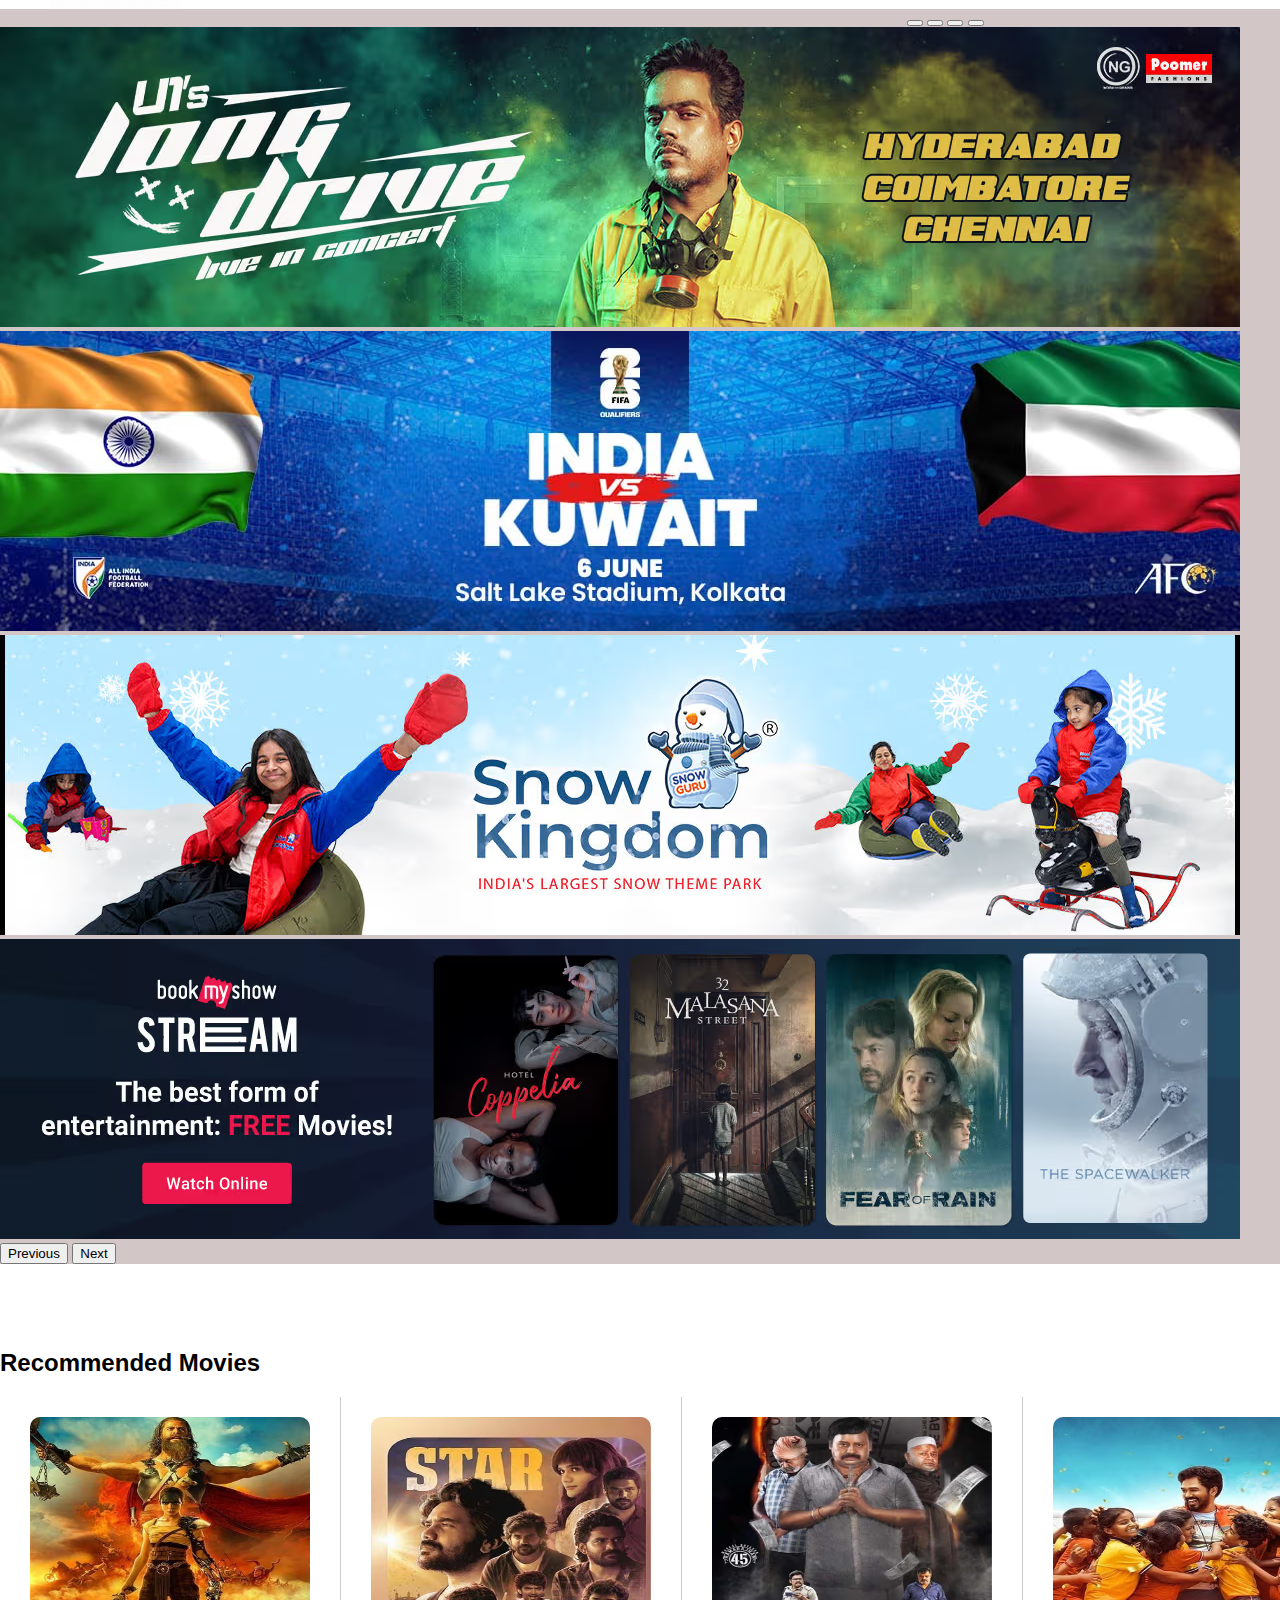
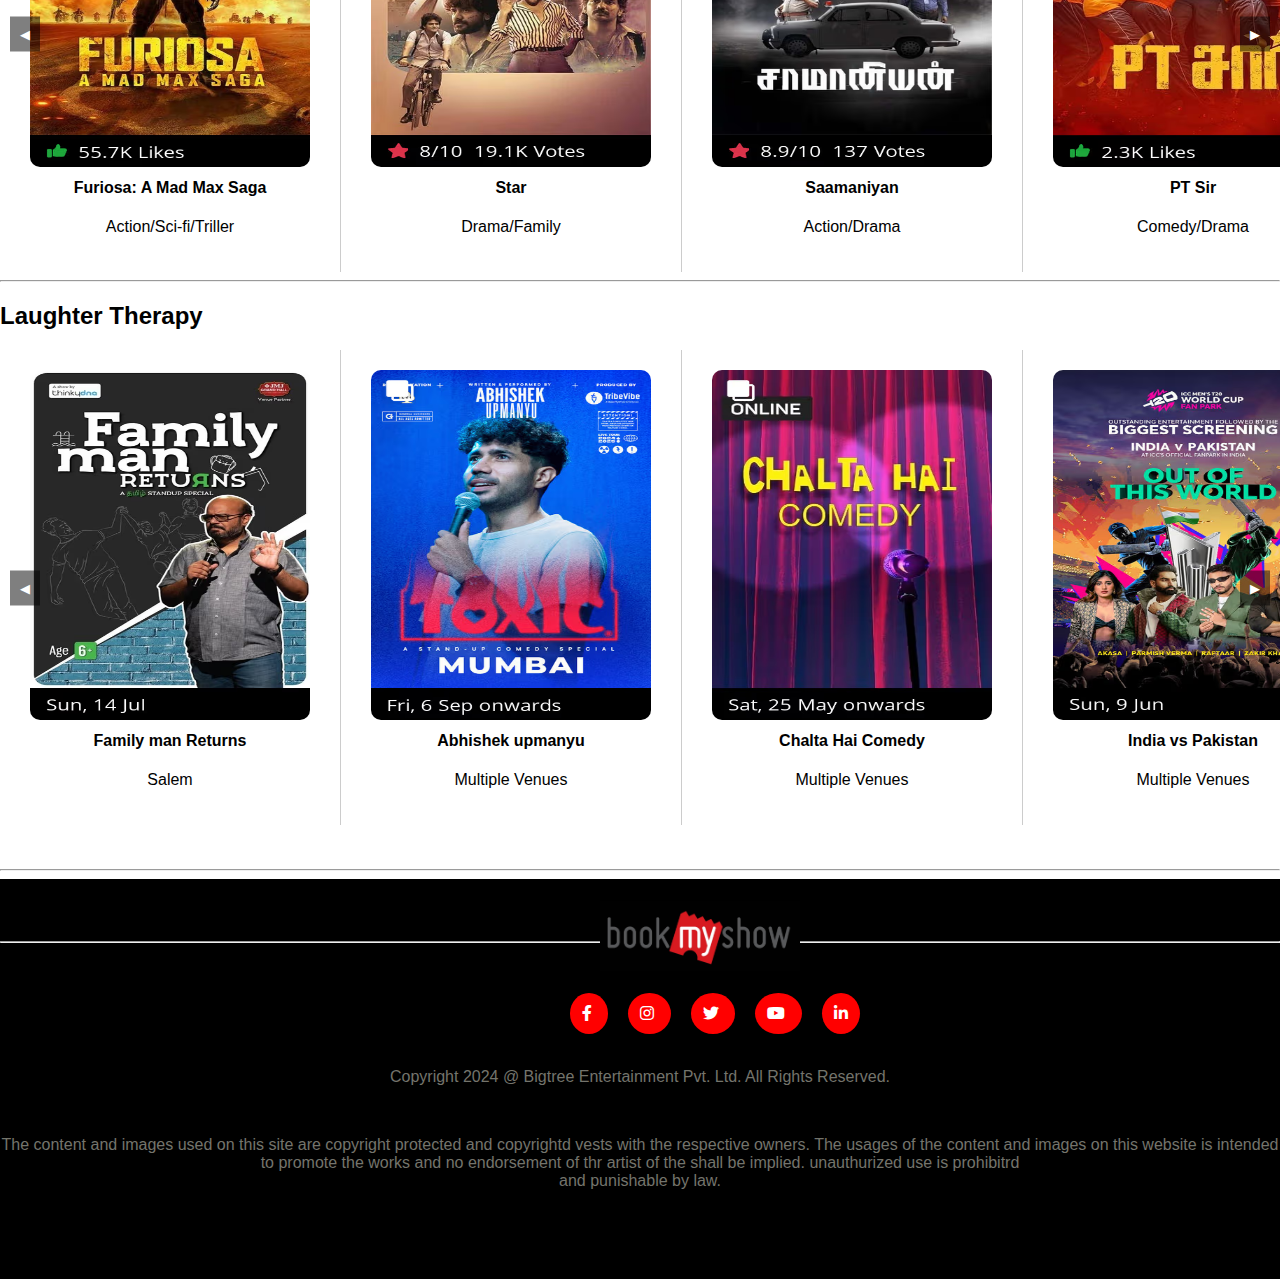
<file: index.html>
<!DOCTYPE html>
<html lang="en">
<head>
    <meta charset="UTF-8">
    <meta name="viewport" content="width=device-width, initial-scale=1.0">
    <title>BookmyShow</title>
    <link href="https://cdn.jsdelivr.net/npm/bootstrap@5.0.2/dist/css/bootstrap.min.css" rel="stylesheet" integrity="sha384-EVSTQN3/azprG1Anm3QDgpJLIm9Nao0Yz1ztcQTwFspd3yD65VohhpuuCOmLASjC" crossorigin="anonymous">
    <link rel="stylesheet" href="https://cdnjs.cloudflare.com/ajax/libs/font-awesome/6.0.0-beta3/css/all.min.css">
    <link rel="stylesheet" href="css/style.css">
</head>
<body>
    <div class="container-fluid">
        <img class="logo" src="images/logo2.jpg" class="logo" alt="BOOKMYSHOW" width="130px" height="60px">
        <div class="container-fluid search">
            <input type="text" class="search1" placeholder="Search for Movies, Events, Plays, Sports and Activites">
            <i class="fa fa-search"></i>
        </div>
        <div class="container-fluid location">
            <p class="location1"><i class="fa fa-angle-down" style="color: gray; font-size: 15px; margin-right: 10px;" aria-hidden="true"></i>Location</p>
        </div>
        <div class="container-fluid login " >
            <p class="login1"><i class="fa fa-user-circle " style="position: relative; color: gray; font-size: 25px;  margin-right: 10px;" aria-hidden="true"></i>Login</p>
        </div>

    </div>
    <div class="container-fluid">
        <nav class="navbar">
            <ul class="navbar-links" id="nav-links">
                <li><a href="index.html">Movies</a></li>
                <li><a href="stream.html">Stream</a></li>
                <li><a href="play.html">Plays</a></li>
                <li><a href="#">Events</a></li>
                <li><a href="#">Sports</a></li>
                <li><a href="#">Activities</a></li>
            </ul>
            <div class="navbar-toggle" id="mobile-menu">
                <span class="bar"></span>
                <span class="bar"></span>
                <span class="bar"></span>
            </div>
            <ul class="navbar-links" id="nav-links">
                <li><a href="#">ListYourShow</a></li>
                <li><a href="#">Corporates</a></li>
                <li><a href="#">Offer</a></li>
                <li><a href="#">Gift Cards</a></li>
            </ul>
        </nav>
    </div>
    <div class="container-fluid carosel-title">
        <div id="carouselExampleIndicators" class="carousel slide" data-bs-ride="carousel" data-bs-interval="3000">
            <div class="carousel-indicators">
                <button type="button" data-bs-target="#carouselExampleIndicators" data-bs-slide-to="0" class="active" aria-current="true" aria-label="Slide 1"></button>
                <button type="button" data-bs-target="#carouselExampleIndicators" data-bs-slide-to="1" aria-label="Slide 2"></button>
                <button type="button" data-bs-target="#carouselExampleIndicators" data-bs-slide-to="2" aria-label="Slide 3"></button>
                <button type="button" data-bs-target="#carouselExampleIndicators" data-bs-slide-to="3" aria-label="Slide 4"></button>
            </div>
            <div class="carousel-inner">
                <div class="carousel-item active">
                    <img src="images/carosel1.avif" class="d-block w-100" alt="First Slide" height="100px">
                </div>
                <div class="carousel-item">
                    <img src="images/carosel5.avif" class="d-block w-100" alt="Second Slide">
                </div>
                <div class="carousel-item">
                    <img src="images/carosel4.avif" class="d-block w-100" alt="Third Slide">
                </div>
                <div class="carousel-item">
                    <img src="images/carosel2.avif" class="d-block w-100" alt="Third Slide">
                </div>
            </div>
            <button class="carousel-control-prev" type="button" data-bs-target="#carouselExampleIndicators" data-bs-slide="prev">
                <span class="carousel-control-prev-icon" aria-hidden="true"></span>
                <span class="visually-hidden">Previous</span>
            </button>
            <button class="carousel-control-next" type="button" data-bs-target="#carouselExampleIndicators" data-bs-slide="next">
                <span class="carousel-control-next-icon" aria-hidden="true"></span>
                <span class="visually-hidden">Next</span>
            </button>
        </div>
    </div>
        <div class="container ">
            <h2>Recommended Movies</h2>
            <div class="carousel1">
                <div class="carousel-inner1">
                    <div class="carousel-item1 active"><a href=""><img src="images/furiyosa.avif" alt=""><h4>Furiosa: A Mad Max Saga</h4><p>Action/Sci-fi/Triller</p></a></div>
                    <div class="carousel-item1 active"><a href="star_movie.html"><img src="images/star.avif" alt="" ><h4>Star</h4><p>Drama/Family</p></a></div>
                    <div class="carousel-item1 active"><a href=""><img src="images/samaniyan.avif" alt="" ><h4>Saamaniyan</h4><p>Action/Drama</p></a></div>
                    <div class="carousel-item1 active"><a href=""><img src="images/pt sir.avif" alt="" ><h4>PT Sir</h4><p>Comedy/Drama</p></a></div>
                    <div class="carousel-item1 active"><a href=""><img src="images/aranmanai4.avif" alt="" ><h4>Aranmanai 4</h4><p>Comedy/Horror</p></a></div>
                    <div class="carousel-item1 active"><a href=""><img src="images/inga nan tha kingu.avif" alt="" ><h4>Inga Naan Thaan Kingu</h4><p>Comedy/Crime</p></a></div>
                    <div class="carousel-item1 active"><a href=""><img src="images/turbo.avif" alt="" ><h4>Turbo</h4><p>Action/Comedy</p></a></div>
                    <div class="carousel-item1 active"><a href=""><img src="images/thalavan.avif" alt="" ><h4>Thalavan</h4><p>Drama/Crime/Triller</p></a></div>
                </div>
                <button class="carousel-control1 left1" id="prevBtn">&#9664;</button>
                <button class="carousel-control1 right1" id="nextBtn">&#9654;</button>
            </div>
        </div>
        <hr>
    <div class="container">
        <h2>Laughter Therapy</h2>
            <div class="carousel2">
                <div class="carousel-inner2">
                    <div class="carousel-item2 active"><a href=""><img src="images/familyman.avif" alt=""><h4>Family man Returns</h4><p>Salem</p></a></div>
                    <div class="carousel-item2 active"><a href=""><img src="images/abhishek.avif" alt="" ><h4>Abhishek upmanyu</h4><p>Multiple Venues</p></a></div>
                    <div class="carousel-item2 active"><a href=""><img src="images/chalta.avif" alt="" ><h4>Chalta Hai Comedy</h4><p>Multiple Venues</p></a></div>
                    <div class="carousel-item2 active"><a href=""><img src="images/india.avif" alt="" ><h4>India vs Pakistan</h4><p>Multiple Venues</p></a></div>
                    <div class="carousel-item2 active"><a href=""><img src="images/kisi ko.avif" alt="" ><h4>Kisi Ko Batana Mat</h4><p>Bengaluru</p></a></div>
                    <div class="carousel-item2 active"><a href=""><img src="images/vikkals.avif" alt="" ><h4>Vikkals of Vikram</h4><p>Salem</p></a></div>
                    <div class="carousel-item2 active"><a href=""><img src="images/india.avif" alt="" ><h4>India vs Pakistan</h4><p>New Delhi</p></a></div>
                    
                </div>
                <button class="carousel-control2 left2" id="prevBtn1">&#9664;</button>
                <button class="carousel-control2 right2" id="nextBtn1">&#9654;</button>
            </div>
    </div>
    <br>
    <br>
    <hr>
    <div class="container-fluid  " style="height: 400px; background-color: black    " >
        <br>
        <br>
        <br>
        <hr style="color: white; ">
        <img src="images/black logo.jpg" class="black-logo" alt="">
        <div class="social-icons">
            <a href="https://www.facebook.com" target="_blank" class="social-icon facebook">
                <i class="fab fa-facebook-f"></i>
            </a>
            <a href="https://www.instagram.com" target="_blank" class="social-icon instagram">
                <i class="fab fa-instagram"></i>
            </a>
            <a href="https://www.twitter.com" target="_blank" class="social-icon twitter">
                <i class="fab fa-twitter"></i>
            </a>
            <a href="https://www.youtube.com" target="_blank" class="social-icon youtube">
                <i class="fab fa-youtube"></i>
            </a>
            <a href="https://www.linkedin.com" target="_blank" class="social-icon linkedin">
                <i class="fab fa-linkedin-in"></i>
            </a>
        </div>
        <div class="container-fluid footer">
            <p>Copyright 2024 @ Bigtree Entertainment Pvt. Ltd. All Rights Reserved.</p><br>
        <p>The content and images used on this site are copyright protected and copyrightd vests with the respective owners.
             The usages of the content and images on this website is intended to promote the works and no endorsement of thr artist of the shall be  implied. unauthurized use is prohibitrd <br>and punishable by law.</p>
        </div>
    </div>


  
    <script src="js/main.js"></script>
    <script src="https://cdn.jsdelivr.net/npm/@popperjs/core@2.9.2/dist/umd/popper.min.js" integrity="sha384-IQsoLXl5PILFhosVNubq5LC7Qb9DXgDA9i+tQ8Zj3iwWAwPtgFTxbJ8NT4GN1R8p" crossorigin="anonymous"></script>
    <script src="https://cdn.jsdelivr.net/npm/bootstrap@5.0.2/dist/js/bootstrap.min.js" integrity="sha384-cVKIPhGWiC2Al4u+LWgxfKTRIcfu0JTxR+EQDz/bgldoEyl4H0zUF0QKbrJ0EcQF" crossorigin="anonymous"></script>
</body>
</html>
</file>
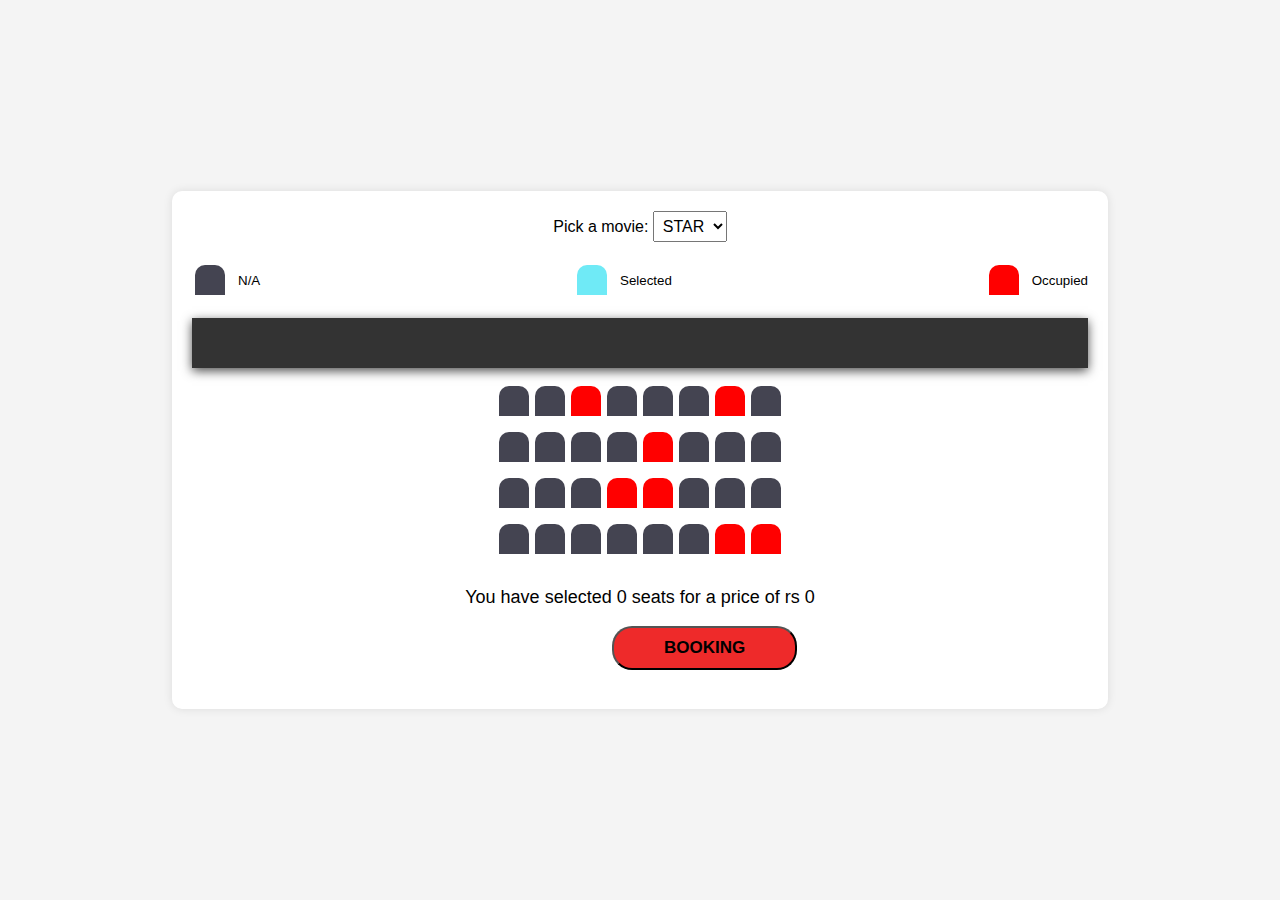
<file: booking.html>
<!DOCTYPE html>
<html lang="en">
<head>
    <meta charset="UTF-8">
    <meta name="viewport" content="width=device-width, initial-scale=1.0">
    <title>Movie Seat Booking</title>
    <link rel="stylesheet" href="css/booking.css">
</head>
<body>
    
    <div class="container">
        <div class="movie-container">
            <label>Pick a movie:</label>
            <select id="movie">
                <option value="210">STAR</option>
                
            </select>
        </div>
        <ul class="showcase">
            <li>
                <div class="seat"></div>
                <small>N/A</small>
            </li>
            <li>
                <div class="seat selected"></div>
                <small>Selected</small>
            </li>
            <li>
                <div class="seat occupied"></div>
                <small>Occupied</small>
            </li>
        </ul>
        <div class="screen"></div>
        <div class="row">
            <div class="seat"></div>
            <div class="seat"></div>
            <div class="seat occupied"></div>
            <div class="seat"></div>
            <div class="seat"></div>
            <div class="seat"></div>
            <div class="seat occupied"></div>
            <div class="seat"></div>
        </div>
        <div class="row">
            <div class="seat"></div>
            <div class="seat"></div>
            <div class="seat"></div>
            <div class="seat"></div>
            <div class="seat occupied"></div>
            <div class="seat"></div>
            <div class="seat"></div>
            <div class="seat"></div>
        </div>
        <div class="row">
            <div class="seat"></div>
            <div class="seat"></div>
            <div class="seat"></div>
            <div class="seat occupied"></div>
            <div class="seat occupied"></div>
            <div class="seat"></div>
            <div class="seat"></div>
            <div class="seat"></div>
        </div>
        <div class="row">
            <div class="seat"></div>
            <div class="seat"></div>
            <div class="seat"></div>
            <div class="seat"></div>
            <div class="seat"></div>
            <div class="seat"></div>
            <div class="seat occupied"></div>
            <div class="seat occupied"></div>
        </div>
        <p class="text">
            You have selected <span id="count">0</span> seats for a price of rs <span id="total">0</span>
        </p>
        <button type="button" class="booking1" onclick="booking()">BOOKING</button>
        <h3 class="h3" id="output"></h3>
    </div>
    <script src="js/booking.js"></script>
</body>
</html>
</file>
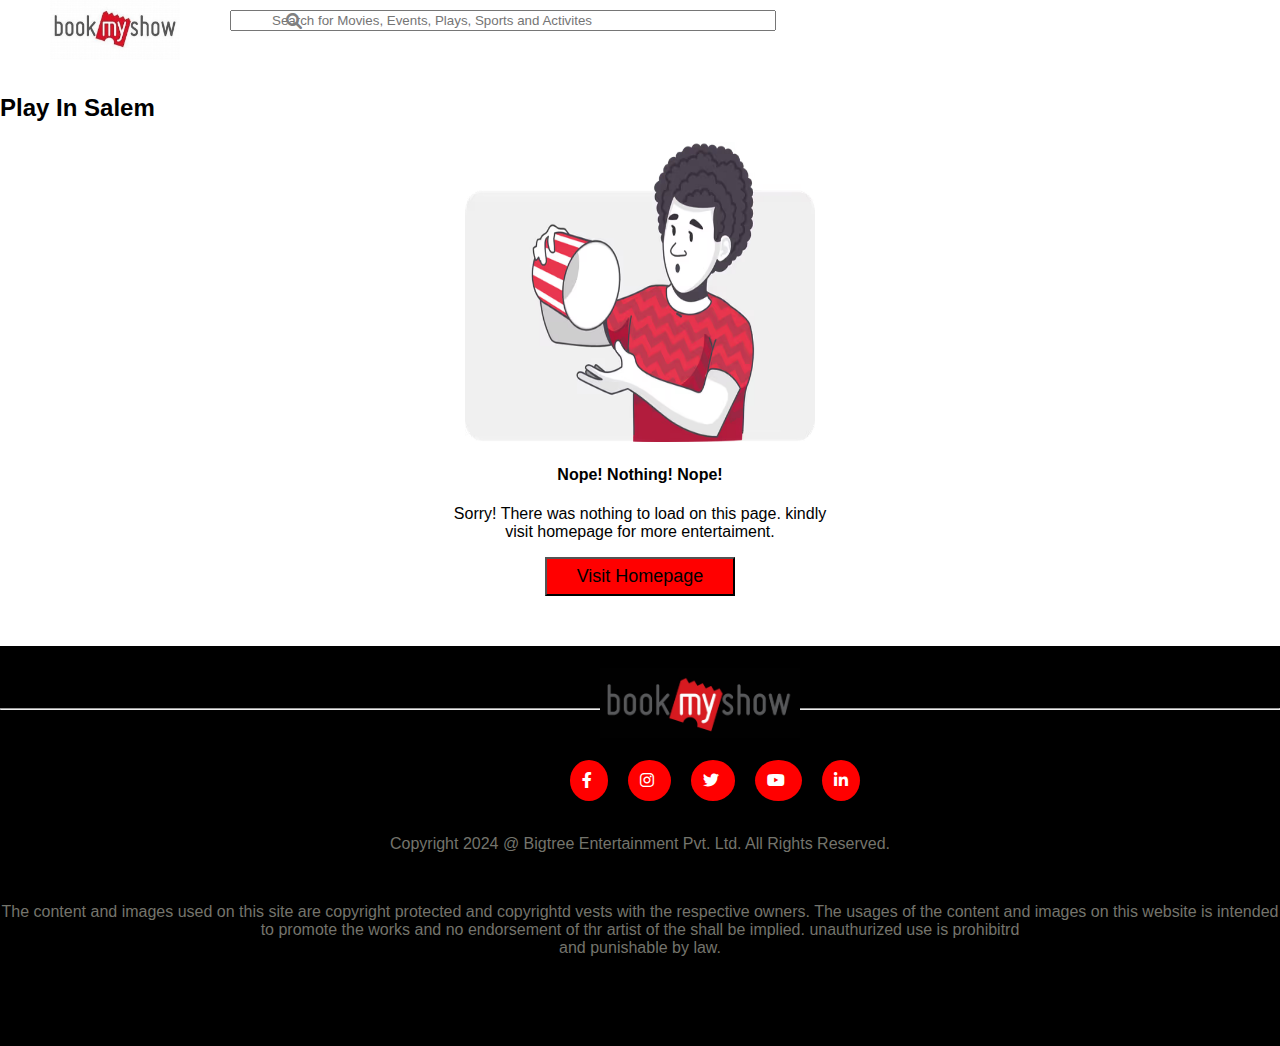
<file: play.html>
<!DOCTYPE html>
<html lang="en">
<head>
    <meta charset="UTF-8">
    <meta name="viewport" content="width=device-width, initial-scale=1.0">
    <title>BookmyShow</title>
    <link href="https://cdn.jsdelivr.net/npm/bootstrap@5.0.2/dist/css/bootstrap.min.css" rel="stylesheet" integrity="sha384-EVSTQN3/azprG1Anm3QDgpJLIm9Nao0Yz1ztcQTwFspd3yD65VohhpuuCOmLASjC" crossorigin="anonymous">
    <link rel="stylesheet" href="https://cdnjs.cloudflare.com/ajax/libs/font-awesome/6.0.0-beta3/css/all.min.css">
    <link rel="stylesheet" href="css/stream.css">
</head>
<body>
    <div class="container-fluid">
        <img class="logo" src="images/logo2.jpg" class="logo" alt="BOOKMYSHOW" width="130px" height="60px">
        <div class="container-fluid search">
            <input type="text" class="search1" placeholder="Search for Movies, Events, Plays, Sports and Activites">
            <i class="fa fa-search"></i>
        </div>
        <div class="container-fluid location">
            <p class="location1"><i class="fa fa-angle-down" style="color: gray; font-size: 15px; margin-right: 10px;" aria-hidden="true"></i>Location</p>
        </div>
        <div class="container-fluid login " >
            <p class="login1"><i class="fa fa-user-circle " style="position: relative; color: gray; font-size: 25px;  margin-right: 10px;" aria-hidden="true"></i>Login</p>
        </div>

    </div>
    <div class="container-fluid">
        <nav class="navbar">
            <ul class="navbar-links" id="nav-links">
                <li><a href="index.html">Movies</a></li>
                <li><a href="stream.html">Stream</a></li>
                <li><a href="play.html">Plays</a></li>
                <li><a href="#">Events</a></li>
                <li><a href="#">Sports</a></li>
                <li><a href="#">Activities</a></li>
            </ul>
            <div class="navbar-toggle" id="mobile-menu">
                <span class="bar"></span>
                <span class="bar"></span>
                <span class="bar"></span>
            </div>
            <ul class="navbar-links" id="nav-links">
                <li><a href="#">ListYourShow</a></li>
                <li><a href="#">Corporates</a></li>
                <li><a href="#">Offer</a></li>
                <li><a href="#">Gift Cards</a></li>
            </ul>
        </nav>
    </div>
    <div class="container">
        <h2>Play In Salem</h2>
        <div class="nope">
            <img src="images/nope.avif" alt="nope" width="350px" height="300px">
            <h4>Nope! Nothing! Nope!</h4>
            <p>Sorry! There was nothing to load on this page. kindly <br>visit homepage for more entertaiment.</p>
            <button type="button"><a href="index.html">Visit Homepage</a></button>
        </div>
    </div>
    <div class="container-fluid  " style="height: 400px; background-color: black    " >
        <br>
        <br>
        <br>
        <hr style="color: white; ">
        <img src="images/black logo.jpg" class="black-logo" alt="">
        <div class="social-icons">
            <a href="https://www.facebook.com" target="_blank" class="social-icon facebook">
                <i class="fab fa-facebook-f"></i>
            </a>
            <a href="https://www.instagram.com" target="_blank" class="social-icon instagram">
                <i class="fab fa-instagram"></i>
            </a>
            <a href="https://www.twitter.com" target="_blank" class="social-icon twitter">
                <i class="fab fa-twitter"></i>
            </a>
            <a href="https://www.youtube.com" target="_blank" class="social-icon youtube">
                <i class="fab fa-youtube"></i>
            </a>
            <a href="https://www.linkedin.com" target="_blank" class="social-icon linkedin">
                <i class="fab fa-linkedin-in"></i>
            </a>
        </div>
        <div class="container-fluid footer">
            <p>Copyright 2024 @ Bigtree Entertainment Pvt. Ltd. All Rights Reserved.</p><br>
        <p>The content and images used on this site are copyright protected and copyrightd vests with the respective owners.
             The usages of the content and images on this website is intended to promote the works and no endorsement of thr artist of the shall be  implied. unauthurized use is prohibitrd <br>and punishable by law.</p>
        </div>
    </div>







    <script src="js/main.js"></script>
    <script src="https://cdn.jsdelivr.net/npm/@popperjs/core@2.9.2/dist/umd/popper.min.js" integrity="sha384-IQsoLXl5PILFhosVNubq5LC7Qb9DXgDA9i+tQ8Zj3iwWAwPtgFTxbJ8NT4GN1R8p" crossorigin="anonymous"></script>
    <script src="https://cdn.jsdelivr.net/npm/bootstrap@5.0.2/dist/js/bootstrap.min.js" integrity="sha384-cVKIPhGWiC2Al4u+LWgxfKTRIcfu0JTxR+EQDz/bgldoEyl4H0zUF0QKbrJ0EcQF" crossorigin="anonymous"></script>
</body>
</html>
</file>
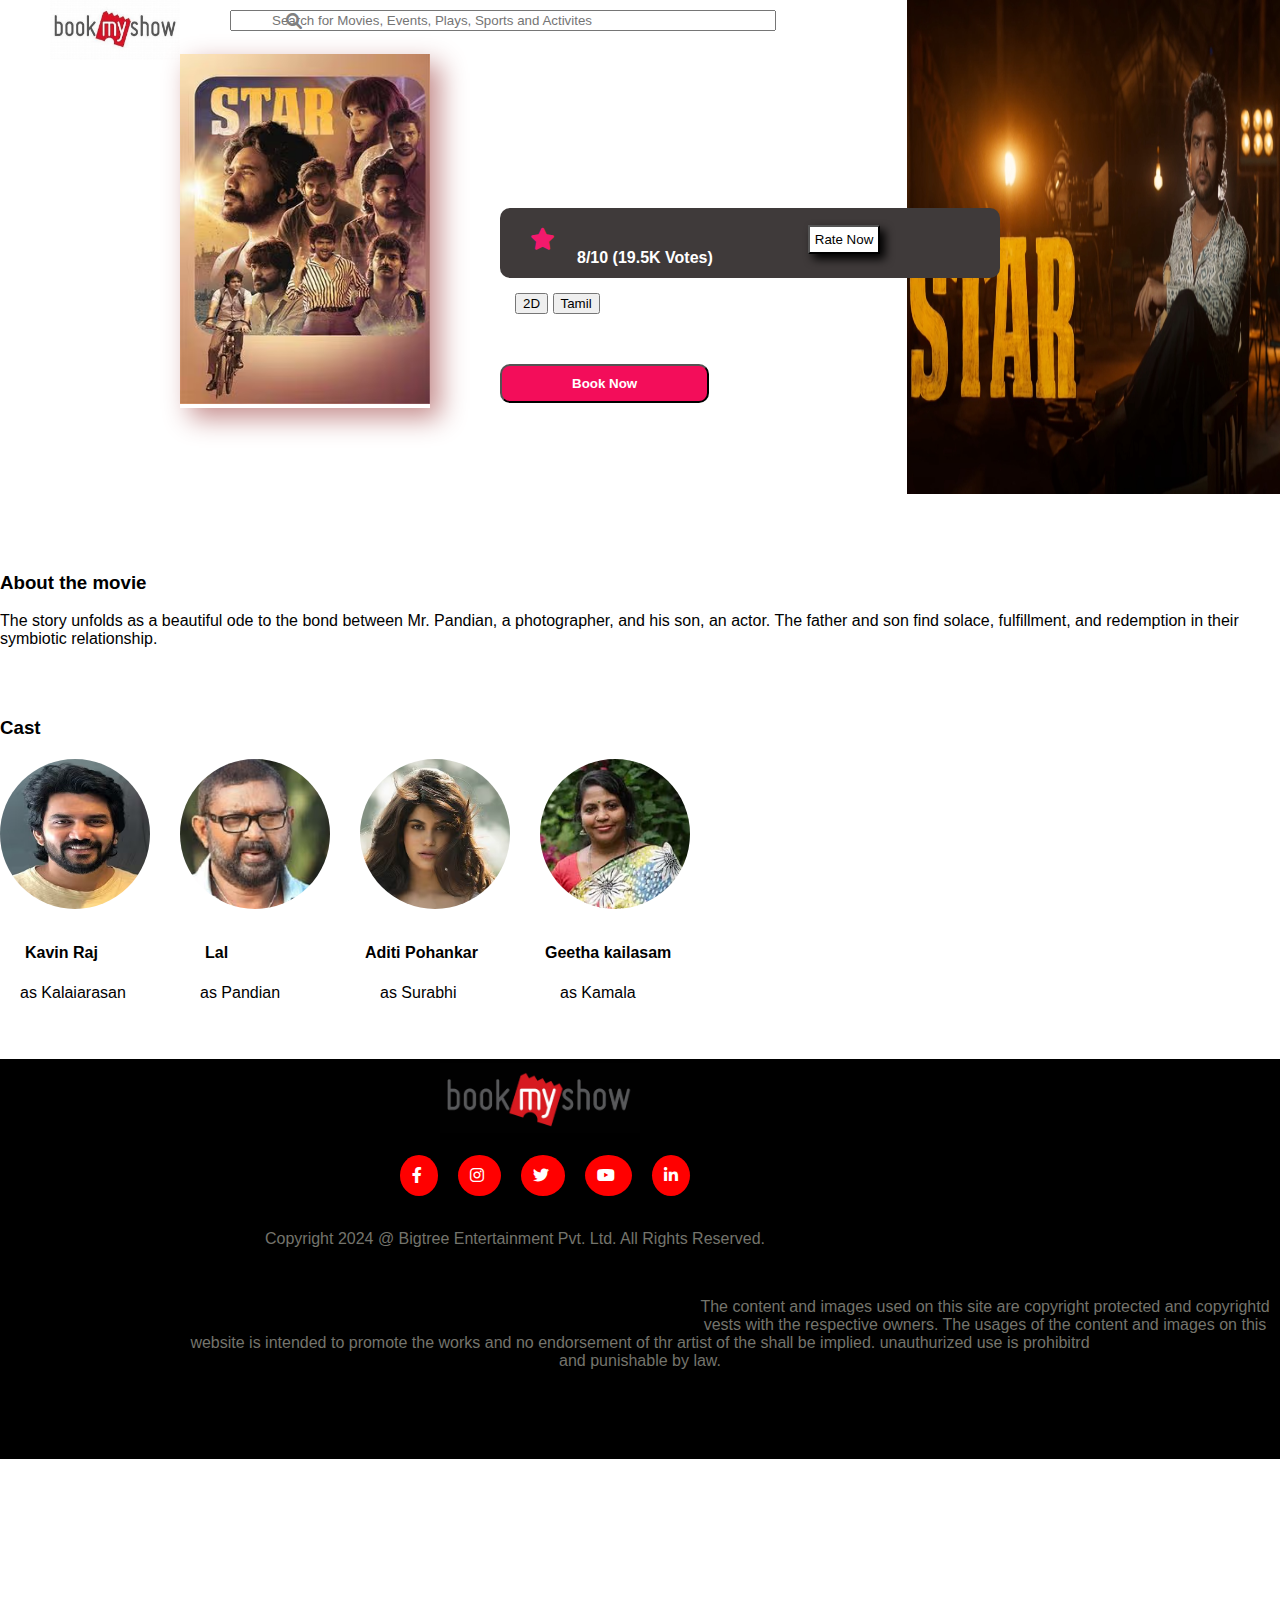
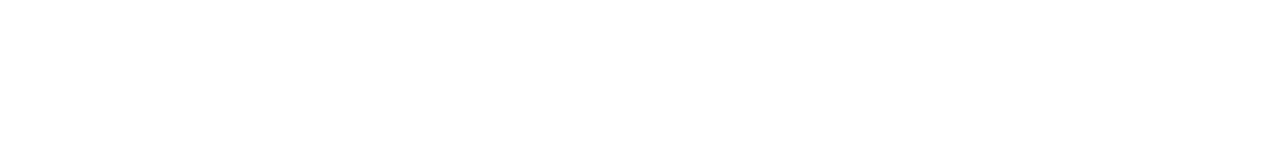
<file: star_movie.html>
<!DOCTYPE html>
<html lang="en">
<head>
    <meta charset="UTF-8">
    <meta name="viewport" content="width=device-width, initial-scale=1.0">
    <title>BookmyShow</title>
    <link href="https://cdn.jsdelivr.net/npm/bootstrap@5.0.2/dist/css/bootstrap.min.css" rel="stylesheet" integrity="sha384-EVSTQN3/azprG1Anm3QDgpJLIm9Nao0Yz1ztcQTwFspd3yD65VohhpuuCOmLASjC" crossorigin="anonymous">
    <link rel="stylesheet" href="https://cdnjs.cloudflare.com/ajax/libs/font-awesome/6.0.0-beta3/css/all.min.css">
    <link rel="stylesheet" href="css/star.css">
</head>
<body>
    <div class="container-fluid">
        <img class="logo" src="images/logo2.jpg" class="logo" alt="BOOKMYSHOW" width="130px" height="60px">
        <div class="container-fluid search">
            <input type="text" class="search1" placeholder="Search for Movies, Events, Plays, Sports and Activites">
            <i class="fa fa-search"></i>
        </div>
        <div class="container-fluid location">
            <p class="location1"><i class="fa fa-angle-down" style="color: gray; font-size: 15px; margin-right: 10px;" aria-hidden="true"></i>Location</p>
        </div>
        <div class="container-fluid login " >
            <p class="login1"><i class="fa fa-user-circle " style="position: relative; color: gray; font-size: 25px;  margin-right: 10px;" aria-hidden="true"></i>Login</p>
        </div>

    </div>
    <div class="container-fluid">
        <nav class="navbar">
            <ul class="navbar-links" id="nav-links">
                <li><a href="index.html">Movies</a></li>
                <li><a href="stream.html">Stream</a></li>
                <li><a href="play.html">Plays</a></li>
                <li><a href="#">Events</a></li>
                <li><a href="#">Sports</a></li>
                <li><a href="#">Activities</a></li>
            </ul>
            <div class="navbar-toggle" id="mobile-menu">
                <span class="bar"></span>
                <span class="bar"></span>
                <span class="bar"></span>
            </div>
            <ul class="navbar-links" id="nav-links">
                <li><a href="#">ListYourShow</a></li>
                <li><a href="#">Corporates</a></li>
                <li><a href="#">Offer</a></li>
                <li><a href="#">Gift Cards</a></li>
            </ul>
        </nav>
    </div>
    <div class="container-fluid star" >
            <img src="images/star kavin.jpg" alt="" width="100%" height="500px">  
    </div>
    <div class="images1">
        <img src="images/star movie.avif" alt="" width="250px" height="350px">
    </div>
    <div class=" content">
        <h1>Star</h1>
        
            <div class=" rating" >
                <i class="fas fa-star"></i>
                <h4>8/10 (19.5K Votes)</h4>
                <button>Rate Now</button>
            </div>       
        <div class="button1">
            <button>2D</button>
            <button>Tamil</button>
        </div>
        <div class="para">
            <p>2h 38m - Drama, Family - U - 10 May,2024</p>
        </div>
        <div class="button2">
            <Button type="button"><a href="booking.html">Book Now</a></Button>
        </div>
    </div>
    <div class="container about">
        <h3>About the movie</h3>
        <p>The story unfolds as a beautiful ode to the bond between Mr. Pandian, a photographer, and his son, an actor. The father and son find solace, fulfillment, and redemption in their symbiotic relationship.</p>
    </div>
    <div class="container cast">
        <h3>Cast</h3>
        <div class="cast1">
            <img src="images/cast1.avif" alt="">
            <h4>Kavin Raj</h4>
            <p>as Kalaiarasan</p>
        </div>
        <div class="cast2">
            <img src="images/cast2.avif" alt="">
            <h4>Lal</h4>
            <p>as Pandian</p>
        </div>
        <div class="cast3">
            <img src="images/cast3.avif" alt="">
            <h4>Aditi Pohankar</h4>
            <p>as Surabhi</p>
        </div>
        <div class="cast4">
            <img src="images/cast4.avif" alt="">
            <h4>Geetha kailasam</h4>
            <p>as Kamala</p>
        </div>
    </div>
    <div class="container-fluid  " style="height: 400px; background-color: black; position: relative; bottom: 300px; "  >
        <br>
        <br>
        <br>
        <img src="images/black logo.jpg" class="black-logo" alt="">
        <div class="social-icons">
            <a href="https://www.facebook.com" target="_blank" class="social-icon facebook">
                <i class="fab fa-facebook-f"></i>
            </a>
            <a href="https://www.instagram.com" target="_blank" class="social-icon instagram">
                <i class="fab fa-instagram"></i>
            </a>
            <a href="https://www.twitter.com" target="_blank" class="social-icon twitter">
                <i class="fab fa-twitter"></i>
            </a>
            <a href="https://www.youtube.com" target="_blank" class="social-icon youtube">
                <i class="fab fa-youtube"></i>
            </a>
            <a href="https://www.linkedin.com" target="_blank" class="social-icon linkedin">
                <i class="fab fa-linkedin-in"></i>
            </a>
        </div>
        <div class="container-fluid footer">
            <p class="p1">Copyright 2024 @ Bigtree Entertainment Pvt. Ltd. All Rights Reserved.</p><br>
        <p>The content and images used on this site are copyright protected and copyrightd vests with the respective owners.
             The usages of the content and images on this website is intended to promote the works and no endorsement of thr artist of the shall be  implied. unauthurized use is prohibitrd <br>and punishable by law.</p>
        </div>
    </div>





    <script src="js/main.js"></script>
    <script src="https://cdn.jsdelivr.net/npm/@popperjs/core@2.9.2/dist/umd/popper.min.js" integrity="sha384-IQsoLXl5PILFhosVNubq5LC7Qb9DXgDA9i+tQ8Zj3iwWAwPtgFTxbJ8NT4GN1R8p" crossorigin="anonymous"></script>
    <script src="https://cdn.jsdelivr.net/npm/bootstrap@5.0.2/dist/js/bootstrap.min.js" integrity="sha384-cVKIPhGWiC2Al4u+LWgxfKTRIcfu0JTxR+EQDz/bgldoEyl4H0zUF0QKbrJ0EcQF" crossorigin="anonymous"></script>
</body>
</html>
</file>
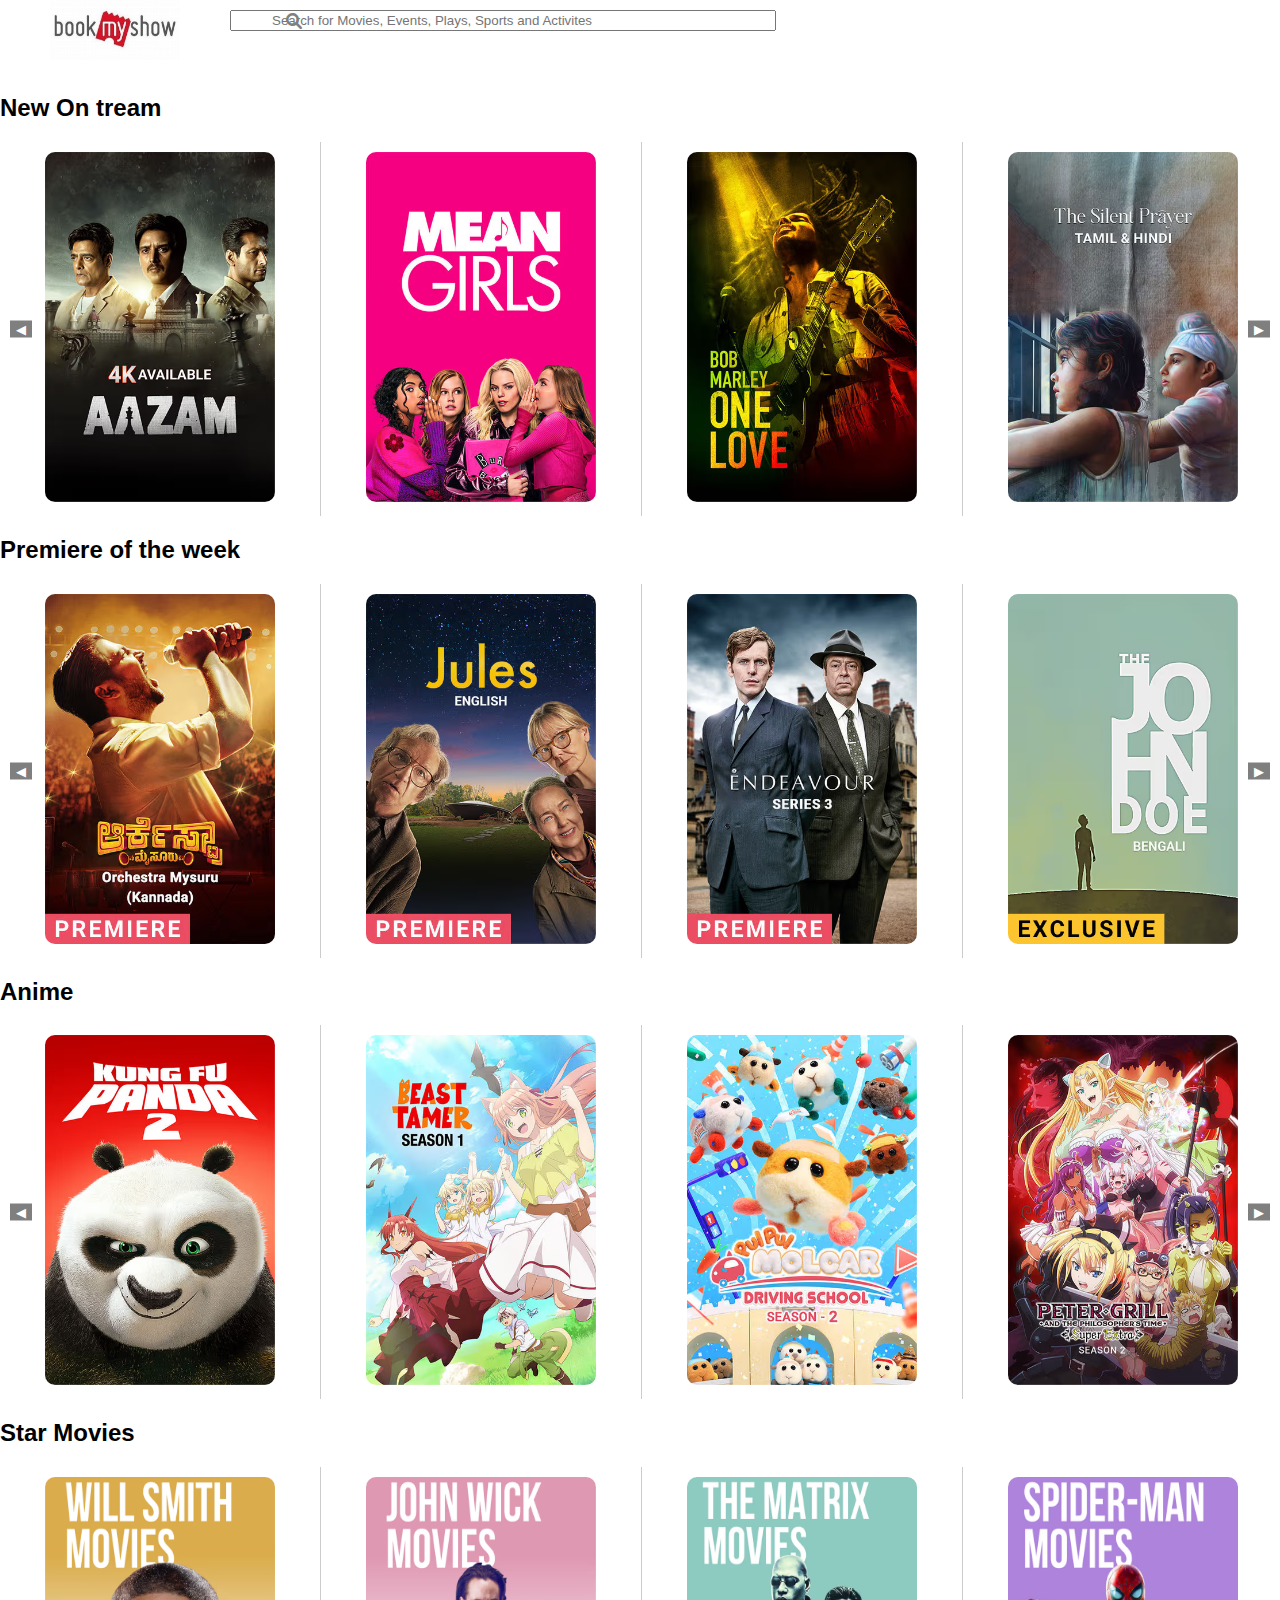
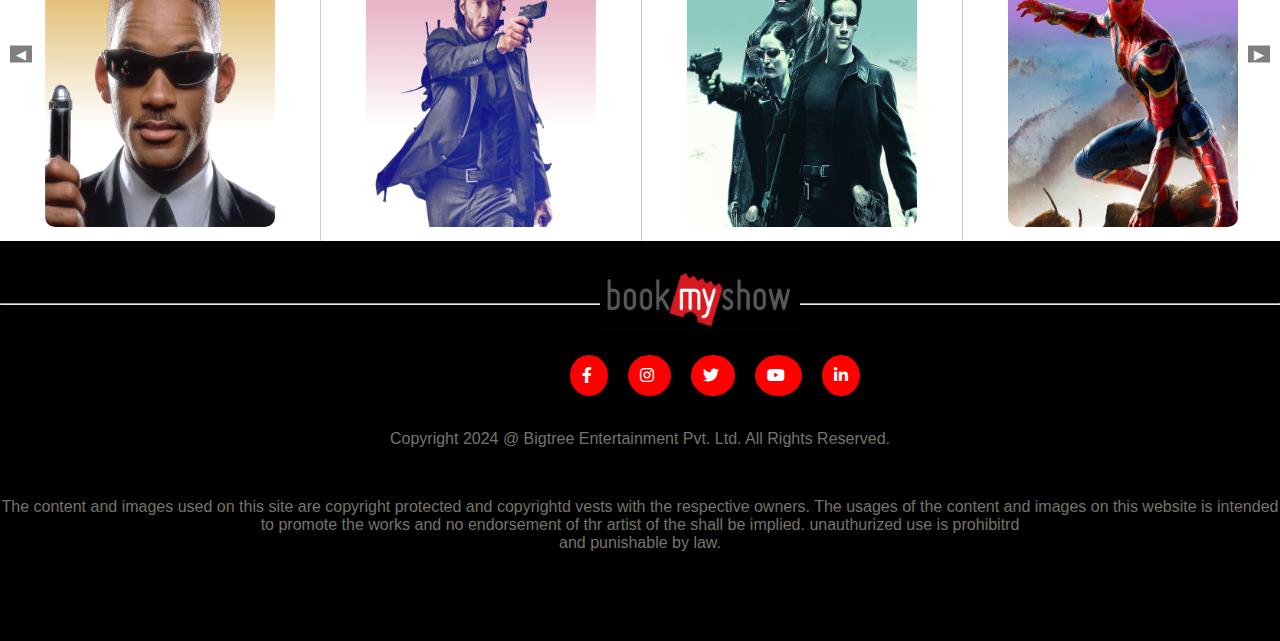
<file: stream.html>
<!DOCTYPE html>
<html lang="en">
<head>
    <meta charset="UTF-8">
    <meta name="viewport" content="width=device-width, initial-scale=1.0">
    <title>BookmyShow</title>
    <link href="https://cdn.jsdelivr.net/npm/bootstrap@5.0.2/dist/css/bootstrap.min.css" rel="stylesheet" integrity="sha384-EVSTQN3/azprG1Anm3QDgpJLIm9Nao0Yz1ztcQTwFspd3yD65VohhpuuCOmLASjC" crossorigin="anonymous">
    <link rel="stylesheet" href="https://cdnjs.cloudflare.com/ajax/libs/font-awesome/6.0.0-beta3/css/all.min.css">
    <link rel="stylesheet" href="css/stream.css">
</head>
<body>
    <div class="container-fluid">
        <img class="logo" src="images/logo2.jpg" class="logo" alt="BOOKMYSHOW" width="130px" height="60px">
        <div class="container-fluid search">
            <input type="text" class="search1" placeholder="Search for Movies, Events, Plays, Sports and Activites">
            <i class="fa fa-search"></i>
        </div>
        <div class="container-fluid location">
            <p class="location1"><i class="fa fa-angle-down" style="color: gray; font-size: 15px; margin-right: 10px;" aria-hidden="true"></i>Location</p>
        </div>
        <div class="container-fluid login " >
            <p class="login1"><i class="fa fa-user-circle " style="position: relative; color: gray; font-size: 25px;  margin-right: 10px;" aria-hidden="true"></i>Login</p>
        </div>

    </div>
    <div class="container-fluid">
        <nav class="navbar">
            <ul class="navbar-links" id="nav-links">
                <li><a href="index.html">Movies</a></li>
                <li><a href="stream.html">Stream</a></li>
                <li><a href="play.html">Plays</a></li>
                <li><a href="#">Events</a></li>
                <li><a href="#">Sports</a></li>
                <li><a href="#">Activities</a></li>
            </ul>
            <div class="navbar-toggle" id="mobile-menu">
                <span class="bar"></span>
                <span class="bar"></span>
                <span class="bar"></span>
            </div>
            <ul class="navbar-links" id="nav-links">
                <li><a href="#">ListYourShow</a></li>
                <li><a href="#">Corporates</a></li>
                <li><a href="#">Offer</a></li>
                <li><a href="#">Gift Cards</a></li>
            </ul>
        </nav>
    </div>
    <div class="container">
        <h2>New On tream</h2>
        <div class="carousel1">
            <div class="carousel-inner1">
                <div class="carousel-item1 active"><a href=""><img src="images/1.avif" alt=""></a></div>
                <div class="carousel-item1 active"><a href=""><img src="images/2.avif" alt=""></a></div>
                <div class="carousel-item1 active"><a href=""><img src="images/3.avif" alt=""></a></div>
                <div class="carousel-item1 active"><a href=""><img src="images/4.avif" alt=""></a></div>
                <div class="carousel-item1 active"><a href=""><img src="images/6.avif" alt=""></a></div>
                <div class="carousel-item1 active"><a href=""><img src="images/7.avif" alt=""></a></div>
                <div class="carousel-item1 active"><a href=""><img src="images/8.avif" alt=""></a></div>
                <div class="carousel-item1 active"><a href=""><img src="images/9.avif" alt=""></a></div>
                <div class="carousel-item1 active"><a href=""><img src="images/10.avif" alt=""></a></div>
            </div>
            <button class="carousel-control1 left1" id="prevBtn">&#9664;</button>
            <button class="carousel-control1 right1" id="nextBtn">&#9654;</button>
        </div>
        </div>
    </div>
</div>
<div class="container mt-5">
    <h2>Premiere of the week</h2>
    <div class="carousel2">
        <div class="carousel-inner2">
            <div class="carousel-item2 active"><a href=""><img src="images/premire1.avif" alt=""></a></div>
            <div class="carousel-item2 active"><a href=""><img src="images/premire2.avif" alt=""></a></div>
            <div class="carousel-item2 active"><a href=""><img src="images/premire3.avif" alt=""></a></div>
            <div class="carousel-item2 active"><a href=""><img src="images/premire4.avif" alt=""></a></div>
            <div class="carousel-item2 active"><a href=""><img src="images/premire5.avif" alt=""></a></div>
            <div class="carousel-item2 active"><a href=""><img src="images/premire6.avif" alt=""></a></div>
            <div class="carousel-item2 active"><a href=""><img src="images/premire7.avif" alt=""></a></div>
        </div>
        <button class="carousel-control2 left2" id="prevBtn2">&#9664;</button>
        <button class="carousel-control2 right2" id="nextBtn2">&#9654;</button>
    </div>
    </div>
</div>
</div>
<div class="container mt-5">
    <h2>Anime</h2>
    <div class="carousel3">
        <div class="carousel-inner3">
            <div class="carousel-item3 active"><a href=""><img src="images/anime1.avif" alt=""></a></div>
            <div class="carousel-item3 active"><a href=""><img src="images/anime2.avif" alt=""></a></div>
            <div class="carousel-item3 active"><a href=""><img src="images/anime3.avif" alt=""></a></div>
            <div class="carousel-item3 active"><a href=""><img src="images/anime4.avif" alt=""></a></div>
            <div class="carousel-item3 active"><a href=""><img src="images/anime5.avif" alt=""></a></div>
            <div class="carousel-item3 active"><a href=""><img src="images/anime6.avif" alt=""></a></div>
            <div class="carousel-item3 active"><a href=""><img src="images/anime2.avif" alt=""></a></div>
            <div class="carousel-item3 active"><a href=""><img src="images/anime8.avif" alt=""></a></div>
            <div class="carousel-item3 active"><a href=""><img src="images/anime9.avif" alt=""></a></div>
        </div>
        <button class="carousel-control3 left3" id="prevBtn3">&#9664;</button>
        <button class="carousel-control3 right3" id="nextBtn3">&#9654;</button>
    </div>
    </div>
</div>
</div>
<div class="container mt-5">
    <h2>Star Movies</h2>
    <div class="carousel4">
        <div class="carousel-inner4">
            <div class="carousel-item4 active"><a href=""><img src="images/star1.avif" alt=""></a></div>
            <div class="carousel-item4 active"><a href=""><img src="images/star2.avif" alt=""></a></div>
            <div class="carousel-item4 active"><a href=""><img src="images/star3.avif" alt=""></a></div>
            <div class="carousel-item4 active"><a href=""><img src="images/star4.avif" alt=""></a></div>
            <div class="carousel-item4 active"><a href=""><img src="images/star5.avif" alt=""></a></div>
            <div class="carousel-item4 active"><a href=""><img src="images/star6.avif" alt=""></a></div>
            <div class="carousel-item4 active"><a href=""><img src="images/star7.avif" alt=""></a></div>
            <div class="carousel-item4 active"><a href=""><img src="images/star8.avif" alt=""></a></div>
            <div class="carousel-item4 active"><a href=""><img src="images/star9.avif" alt=""></a></div>
        </div>
        <button class="carousel-control4 left4" id="prevBtn4">&#9664;</button>
        <button class="carousel-control4 right4" id="nextBtn4">&#9654;</button>
    </div>
    </div>
</div>
<div class="container-fluid  " style="height: 400px; background-color: black    " >
    <br>
    <br>
    <br>
    <hr style="color: white; ">
    <img src="images/black logo.jpg" class="black-logo" alt="">
    <div class="social-icons">
        <a href="https://www.facebook.com" target="_blank" class="social-icon facebook">
            <i class="fab fa-facebook-f"></i>
        </a>
        <a href="https://www.instagram.com" target="_blank" class="social-icon instagram">
            <i class="fab fa-instagram"></i>
        </a>
        <a href="https://www.twitter.com" target="_blank" class="social-icon twitter">
            <i class="fab fa-twitter"></i>
        </a>
        <a href="https://www.youtube.com" target="_blank" class="social-icon youtube">
            <i class="fab fa-youtube"></i>
        </a>
        <a href="https://www.linkedin.com" target="_blank" class="social-icon linkedin">
            <i class="fab fa-linkedin-in"></i>
        </a>
    </div>
    <div class="container-fluid footer">
        <p>Copyright 2024 @ Bigtree Entertainment Pvt. Ltd. All Rights Reserved.</p><br>
    <p>The content and images used on this site are copyright protected and copyrightd vests with the respective owners.
         The usages of the content and images on this website is intended to promote the works and no endorsement of thr artist of the shall be  implied. unauthurized use is prohibitrd <br>and punishable by law.</p>
    </div>
</div>







    <script src="js/main.js"></script>
    <script src="https://cdn.jsdelivr.net/npm/@popperjs/core@2.9.2/dist/umd/popper.min.js" integrity="sha384-IQsoLXl5PILFhosVNubq5LC7Qb9DXgDA9i+tQ8Zj3iwWAwPtgFTxbJ8NT4GN1R8p" crossorigin="anonymous"></script>
    <script src="https://cdn.jsdelivr.net/npm/bootstrap@5.0.2/dist/js/bootstrap.min.js" integrity="sha384-cVKIPhGWiC2Al4u+LWgxfKTRIcfu0JTxR+EQDz/bgldoEyl4H0zUF0QKbrJ0EcQF" crossorigin="anonymous"></script>
</body>
</html>
</file>
<file: css/style.css>
/* topbar start */
.logo{
    float: left;
    margin-left: 50px;
}
.search1{
    float: left;
    width: 500px;
    padding-left: 40px;
    position: relative;
    top: 10px;
    left: 50px;
}
.fa-search{
    position: relative;
    right: 500px;
    color: gray;
    top: 13px;
    right: 440px;
}
.location{
    float: left;
    position: relative;
    top: 50px;
    font-size: 20px;
    top: 15px;
    
}
.location1{
    position: relative;
    bottom: 65px;
    left: 1150px
}
.login{
    float: left;
    position: relative;
    bottom: 95px;
    left: 1300px;
    font-size: 20px;
}
/* Topbar end */
body {
    font-family: Arial, sans-serif;
    width: 100%;
    height: 100%;
    padding: 0;
    margin: 0;
    /* overflow-x: hidden; */
}
    /* NAVBAR START */
.navbar {
    display: flex;
    justify-content: space-between;
    align-items: center;
    background-color: rgb(227, 227, 227);
    padding: 10px 20px;
    color: white;
    position: relative;
    bottom: 80px;
}

.navbar a {
    color: rgb(86, 80, 80);
    text-decoration: none;
    /* padding: 8px 16px; */
}

.navbar-brand a {
    font-size: 24px;
    
}

.navbar-links {
    list-style: none;
    display: flex;
    margin: 0;
    padding: 0;
}

.navbar-links li {
    padding: 0 10px;
}

.navbar-toggle {
    display: none;
    flex-direction: column;
    cursor: pointer;
}

.bar {
    height: 3px;
    width: 25px;
    background-color: white;
    margin: 4px 0;
}
        /* NAVBAR END */

        /* CAROUSEL START */
.carousel-item img {
    object-fit: cover;
    height: 300px; /* Adjust height as needed */
}
.carosel-title{
    position: relative;
    bottom: 65px;
    background-color: rgb(211, 198, 198);
}
    /* CAROUSEL END */

    /* RECOMMENDED IMAGE SLIDE */

    .carousel1 {
        position: relative;
        width: 100%;
        overflow: hidden;
        background-color: #fff;
        margin: 0;
        display: flex;
        align-items: center;
    }
    
    .carousel-inner1 {
        display: flex;
        transition: transform 0.5s ease-in-out;
    }
    
    .carousel-item1 {
        min-width: 300px;
        padding: 20px;
        text-align: center;
        background-color: #fff;
        border-right: 1px solid #ccc;
        
    }
    .carousel-item1 > a{
        text-decoration: none;
        color: black;
    }
    .carousel-item1 > a > h4{
        margin-top: 8px;
    }
    .carousel-item1 > a > img{
        border-radius: 10px;
        height: 350px;
        width: 280px;
    }
    .carousel-control1 {
        position: absolute;
        top: 50%;
        transform: translateY(-50%);
        background-color: rgba(0, 0, 0, 0.5);
        border: none;
        color: white;
        padding: 10px;
        cursor: pointer;
    }
    
    .left1 {
        left: 10px;
    }
    
    .right1 {
        right: 10px;
    }
    
     /* RECOMMENDED IMAGE SLIDE 2*/

     .carousel2 {
        position: relative;
        width: 100%;
        overflow: hidden;
        background-color: #fff;
        margin: 0;
        display: flex;
        align-items: center;
    }
    
    .carousel-inner2 {
        display: flex;
        transition: transform 0.5s ease-in-out;
    }
    
    .carousel-item2 {
        min-width: 300px;
        padding: 20px;
        text-align: center;
        background-color: #fff;
        border-right: 1px solid #ccc;
        
    }
    .carousel-item2 > a{
        text-decoration: none;
        color: black;
    }
    .carousel-item2 > a > h4{
        margin-top: 8px;
    }
    .carousel-item2 > a > img{
        border-radius: 10px;
        height: 350px;
        width: 280px;
    }
    .carousel-control2 {
        position: absolute;
        top: 50%;
        transform: translateY(-50%);
        background-color: rgba(0, 0, 0, 0.5);
        border: none;
        color: white;
        padding: 10px;
        cursor: pointer;
    }
    
    .left2 {
        left: 10px;
    }
    
    .right2 {
        right: 10px;
    }
                /* FOOTER */
    .footerfull{
        position: relative;
        top: 400px;
        background-color: brown;
    }
    .black-logo{
        height: 70px;
        width: 200px;
        position: relative;
        left: 600px;
        bottom: 50px;
        
    }
    .social-icons > a{
        text-decoration: none;
        color: white;
        padding: 12px;
        margin: 10px;
        position: relative;
        left: 560px;
        bottom: 20px;
        
    }
    .social-icons > .facebook{
        background-color: red;
        border-radius: 50%;
    }
    .social-icons > .instagram{
        background-color: red;
        border-radius: 50%;
    }
    .social-icons > .twitter{
        background-color: red;
        border-radius: 50%;
    }
    .social-icons > .youtube{
        background-color: red;
        border-radius: 50%;
    }
    .social-icons > .linkedin{
        background-color: red;
        border-radius: 50%;
    }
    .social-icons > :hover{
        background-color: beige;
        color: black;
    }
    .footer{
        text-align: center;
        margin-top: 25px;
        color: rgb(116, 116, 108);
    }
   
    @media (max-width: 450px) {
        .navbar-links {
            display: none;
            flex-direction: column;
            width: 100%;
        }
        
        .navbar-links li {
            text-align: center;
            padding: 10px 0;
            width: 100%;
        }
    
        .navbar-toggle {
            display: flex;
        }
        .carousel-item img {
            height: 200px; /* Adjust height for smaller screens */
       }
    }


                        /* SCREEN SIZE 550PX */

@media screen and (max-width:550px) {
    .logo{
        float: left;
        margin-left: 18px;
    }
    .search1{
        float: left;
        width: 250px;
        font-size: 11px;
        padding-left: 4%;
        position: relative;
        top: 15px;
        left: 50px;
    }
    .fa-search{
        position: relative;
        top: 13px;
        right: 195px;
        color: gray;
        font-size: 10px;
    }
    .location{
        float: left;
        position: relative;
        font-size: 11px;
        top: 22px;
    }
    .location1{
        position: relative;
        bottom: 65px;
        left: 500px
    }
    .login{
        float: left;
        position: relative;
        bottom: 83px;
        left: 600px;
        font-size: 10px;
    }
    .login > .login1 {
        font-size: 13px;
        color: black;
        position: relative;
        
    }
    .black-logo{
        height: 40px;
        width: 80px;
        position: relative;
        left: 100px;
        bottom: 40px;
        
    }
    .social-icons > a{
        text-decoration: none;
        color: white;
        padding: 10px;
        margin: 10px;
        position: relative;
        left: 100px;
        bottom: 20px;
        
    }
}



@media (max-width: 768px) {
    
    .navbar-links {
        display: none;
        flex-direction: column;
        width: 100%;
    }
    
    .navbar-links li {
        text-align: center;
        padding: 10px 0;
        width: 100%;
    }

    .navbar-toggle {
        display: flex;
    }
    .carousel-item img {
        height: 200px; /* Adjust height for smaller screens */
   }
   
   /* RECOMMENDED MOVIES */
   .carousel1 {
    position: relative;
    width: 100%;
    overflow: hidden;
    background-color: #fff;
    margin: 0;
    display: flex;
    align-items: center;
}

.carousel-inner1 {
    display: flex;
    transition: transform 0.5s ease-in-out;
}

.carousel-item1 {
    min-width: 200px;
    padding: 20px;
    text-align: center;
    background-color: #fff;
    border-right: 1px solid #ccc;
    width: 270px;
    
}
.carousel-item1 > a{
    text-decoration: none;
    color: black;
}
.carousel-item1 > a > h4{
    margin-top: 8px;
}
.carousel-item1 > a > img{
    border-radius: 10px;
    height: 200px;
    width: 180px;
}
.carousel-control1 {
    position: absolute;
    top: 50%;
    transform: translateY(-50%);
    background-color: rgba(0, 0, 0, 0.5);
    border: none;
    color: white;
    padding: 10px;
    cursor: pointer;
}

.left1 {
    left: 10px;
}

.right1 {
    right: 10px;
}
.carousel2 {
    position: relative;
    width: 100%;
    overflow: hidden;
    background-color: #fff;
    margin: 0;
    display: flex;
    align-items: center;
}

.carousel-inner2 {
    display: flex;
    transition: transform 0.5s ease-in-out;
}

.carousel-item2 {
    min-width: 200px;
    padding: 20px;
    text-align: center;
    background-color: #fff;
    border-right: 1px solid #ccc;
    width: 270px;
    
}
.carousel-item2 > a{
    text-decoration: none;
    color: black;
}
.carousel-item2 > a > h4{
    margin-top: 8px;
}
.carousel-item2 > a > img{
    border-radius: 10px;
    height: 200px;
    width: 180px;
}
.carousel-control2 {
    position: absolute;
    top: 50%;
    transform: translateY(-50%);
    background-color: rgba(0, 0, 0, 0.5);
    border: none;
    color: white;
    padding: 10px;
    cursor: pointer;
}

.left2{
    left: 10px;
}

.right2 {
    right: 10px;
}
 /* Footer */

 .black-logo{
    height: 50px;
    width: 110px;
    position: relative;
    left: 150px;
    bottom: 50px;
    
}
.social-icons > a{
    text-decoration: none;
    color: white;
    padding: 10px;
    margin: 10px;
    position: relative;
    left: 200px;
    bottom: 20px;
    
}
}





                      /* SCREEN SIZE 900PX */
@media screen and (max-width:900px) {
    .logo{
        float: left;
        margin-left: 30px;
    }
    .search1{
        float: left;
        width: 350px;
        font-size: 13px;
        padding-left: 3%;
        position: relative;
        top: 15px;
        left: 50px;
    }
    .fa-search{
        position: relative;
        top: 13px;
        right: 293px;
        color: gray;
        font-size: 13px;
    }
    .location{
        float: left;
        position: relative;
        font-size: 15px;
        top: 22px;
    }
    .location1{
        position: relative;
        bottom: 65px;
        left: 650px
    }
    .login{
        float: left;
        position: relative;
        bottom: 85px;
        left: 800px;
        font-size: 15px;
    }
    .login > .login1 > .fa-user-circle{
        font-size: 5px;
    }
    .navbar-links {
        display: none;
        flex-direction: column;
        width: 100%;
    }
    
    .navbar-links li {
        text-align: center;
        padding: 10px 0;
        width: 100%;
    }

    .navbar-toggle {
        display: flex;
    }
    /* RECOMMENDED MOVIES */
    .carousel1 {
        position: relative;
        width: 100%;
        overflow: hidden;
        background-color: #fff;
        margin: 0;
        display: flex;
        align-items: center;
    }
    
    .carousel-inner1 {
        display: flex;
        transition: transform 0.5s ease-in-out;
    }
    
    .carousel-item1 {
        min-width: 100px;
        padding: 20px;
        text-align: center;
        background-color: #fff;
        border-right: 1px solid #ccc;
        width: 250px;
        
        
    }
    .carousel-item1 > a{
        text-decoration: none;
        color: black;
        font-size: 13px;
    }
    .carousel-item1 > a > h4{
        margin-top: 8px;
        font-size: 17px;
        
    }
    .carousel-item1 > a > img{
        border-radius: 10px;
        height: 300px;
        width: 230px;
    }
    .carousel-control1 {
        position: absolute;
        top: 50%;
        transform: translateY(-50%);
        background-color: rgba(0, 0, 0, 0.5);
        border: none;
        color: white;
        padding: 10px;
        cursor: pointer;
    }
    
    .left1 {
        left: 10px;
    }
    
    .right1 {
        right: 10px;
    }
     /* RECOMMENDED MOVIES 2*/
     .carousel2 {
        position: relative;
        width: 100%;
        overflow: hidden;
        background-color: #fff;
        margin: 0;
        display: flex;
        align-items: center;
    }
    
    .carousel-inner2 {
        display: flex;
        transition: transform 0.5s ease-in-out;
    }
    
    .carousel-item2 {
        min-width: 100px;
        padding: 20px;
        text-align: center;
        background-color: #fff;
        border-right: 1px solid #ccc;
        width: 250px;
        
        
    }
    .carousel-item2 > a{
        text-decoration: none;
        color: black;
        font-size: 13px;
    }
    .carousel-item2 > a > h4{
        margin-top: 8px;
        font-size: 17px;
        
    }
    .carousel-item2 > a > img{
        border-radius: 10px;
        height: 300px;
        width: 230px;
    }
    .carousel-control2 {
        position: absolute;
        top: 50%;
        transform: translateY(-50%);
        background-color: rgba(0, 0, 0, 0.5);
        border: none;
        color: white;
        padding: 10px;
        cursor: pointer;
    }
    
    .left2 {
        left: 0px;
    }
    
    .right2 {
        right: 5px;
    }
    /* Footer */

    .black-logo{
        height: 60px;
        width: 150px;
        position: relative;
        left: 400px;
        bottom: 50px;
        
    }
    .social-icons > a{
        text-decoration: none;
        color: white;
        padding: 10px;
        margin: 10px;
        position: relative;
        left: 350px;
        bottom: 20px;
        
    }
}
</file>
<file: css/booking.css>
body {
    font-family: 'Arial', sans-serif;
    background-color: #f4f4f4;
    display: flex;
    justify-content: center;
    align-items: center;
    height: 100vh;
    margin: 0;
}


.container {
    width: 70%;
    padding: 20px;
    background: white;
    box-shadow: 0 0 10px rgba(0, 0, 0, 0.1);
    border-radius: 10px;
}

.movie-container {
    margin-bottom: 20px;
    text-align: center;
}

.movie-container select {
    font-size: 16px;
    padding: 5px;
}

.showcase {
    display: flex;
    justify-content: space-between;
    list-style-type: none;
    padding: 0;
    margin: 0 0 20px;
}

.showcase li {
    display: flex;
    align-items: center;
}

.showcase li small {
    margin-left: 10px;
}

.screen {
    background: #333;
    height: 50px;
    margin: 15px 0;
    box-shadow: 0 3px 10px rgba(0, 0, 0, 0.7);
}

.row {
    display: flex;
    justify-content: center;
    margin-bottom: 10px;
}

.seat {
    background: #444451;
    height: 30px;
    width: 30px;
    margin: 3px;
    border-top-left-radius: 10px;
    border-top-right-radius: 10px;
}

.seat.selected {
    background: #6feaf6;
}

.seat.occupied {
    background: #ff0000;
    pointer-events: none;
}

.seat:hover:not(.occupied) {
    cursor: pointer;
    transform: scale(1.2);
}

.text {
    margin-top: 30px;
    text-align: center;
    font-size: 18px;
}
.booking1{
    padding: 10px;
    padding-left: 50px;
    padding-right: 50px;
    font-weight: 600;
    font-size: 17px;
    background-color:rgb(238, 42, 42);
    border-radius: 20px;
    position: relative;
    left: 420px;
}
.booking1:hover{
    background-color: white;
}
.h3{
    position: relative;
    left: 400px;
    color: green;
}
</file>
<file: css/stream.css>
/* topbar start */
.logo{
    float: left;
    margin-left: 50px;
}
.search1{
    float: left;
    width: 500px;
    padding-left: 40px;
    position: relative;
    top: 10px;
    left: 50px;
}
.fa-search{
    position: relative;
    right: 500px;
    color: gray;
    top: 13px;
    right: 440px;
}
.location{
    float: left;
    position: relative;
    top: 50px;
    font-size: 20px;
    top: 15px;
    
}
.location1{
    position: relative;
    bottom: 65px;
    left: 1150px
}
.login{
    float: left;
    position: relative;
    bottom: 95px;
    left: 1300px;
    font-size: 20px;
}
/* Topbar end */
body {
    font-family: Arial, sans-serif;
    width: 100%;
    height: 100%;
    padding: 0;
    margin: 0;
    /* overflow-x: hidden; */
}
    /* NAVBAR START */
.navbar {
    display: flex;
    justify-content: space-between;
    align-items: center;
    background-color: rgb(227, 227, 227);
    padding: 10px 20px;
    color: white;
    position: relative;
    bottom: 80px;
}

.navbar a {
    color: rgb(86, 80, 80);
    text-decoration: none;
    /* padding: 8px 16px; */
}

.navbar-brand a {
    font-size: 24px;
    
}

.navbar-links {
    list-style: none;
    display: flex;
    margin: 0;
    padding: 0;
}

.navbar-links li {
    padding: 0 10px;
}

.navbar-toggle {
    display: none;
    flex-direction: column;
    cursor: pointer;
}

.bar {
    height: 3px;
    width: 25px;
    background-color: white;
    margin: 4px 0;
}
/* NAVBAR END */
/* CAROUSEL SLIDE START */

.carousel-item img {
    object-fit: cover;
    height: 300px; /* Adjust height as needed */
}
.carosel-title{
    position: relative;
    bottom: 65px;
    background-color: rgb(211, 198, 198);
}
    /* CAROUSEL END */

    /* RECOMMENDED IMAGE SLIDE */

    .carousel1 {
        position: relative;
        width: 100%;
        overflow: hidden;
        background-color: #fff;
        margin: 0;
        display: flex;
        align-items: center;
    }
    
    .carousel-inner1 {
        display: flex;
        transition: transform 0.5s ease-in-out;
    }
    
    .carousel-item1 {
        min-width: 300px;
        padding: 10px;
        text-align: center;
        background-color: #fff;
        border-right: 1px solid #ccc;
        
    }
    .carousel-item1 > a > img{
        border-radius: 10px;
        height: 350px;
        width: 230px;
    }
    .carousel-control1 {
        position: absolute;
        top: 50%;
        transform: translateY(-50%);
        background-color: rgba(0, 0, 0, 0.5);
        border: none;
        color: white;
        /* padding: 10px; */
        cursor: pointer;
    }
    
    .left1 {
        left: 10px;
    }
    
    .right1 {
        right: 10px;
    }
    .carousel2 {
        position: relative;
        width: 100%;
        overflow: hidden;
        background-color: #fff;
        margin: 0;
        display: flex;
        align-items: center;
    }
    
    .carousel-inner2 {
        display: flex;
        transition: transform 0.5s ease-in-out;
    }
    
    .carousel-item2 {
        min-width: 300px;
        padding: 10px;
        text-align: center;
        background-color: #fff;
        border-right: 1px solid #ccc;
        
    }
    .carousel-item2 > a > img{
        border-radius: 10px;
        height: 350px;
        width: 230px;
    }
    .carousel-control2 {
        position: absolute;
        top: 50%;
        transform: translateY(-50%);
        background-color: rgba(0, 0, 0, 0.5);
        border: none;
        color: white;
        /* padding: 10px; */
        cursor: pointer;
    }
    
    .left2 {
        left: 10px;
    }
    
    .right2 {
        right: 10px;
    }
    .carousel3 {
        position: relative;
        width: 100%;
        overflow: hidden;
        background-color: #fff;
        margin: 0;
        display: flex;
        align-items: center;
    }
    
    .carousel-inner3{
        display: flex;
        transition: transform 0.5s ease-in-out;
    }
    
    .carousel-item3 {
        min-width: 300px;
        padding: 10px;
        text-align: center;
        background-color: #fff;
        border-right: 1px solid #ccc;
        
    }
    .carousel-item3 > a > img{
        border-radius: 10px;
        height: 350px;
        width: 230px;
    }
    .carousel-control3 {
        position: absolute;
        top: 50%;
        transform: translateY(-50%);
        background-color: rgba(0, 0, 0, 0.5);
        border: none;
        color: white;
        /* padding: 10px; */
        cursor: pointer;
    }
    
    .left3 {
        left: 10px;
    }
    
    .right3 {
        right: 10px;
    }
    .carousel4 {
        position: relative;
        width: 100%;
        overflow: hidden;
        background-color: #fff;
        margin: 0;
        display: flex;
        align-items: center;
    }
    
    .carousel-inner4 {
        display: flex;
        transition: transform 0.5s ease-in-out;
    }
    
    .carousel-item4 {
        min-width: 300px;
        padding: 10px;
        text-align: center;
        background-color: #fff;
        border-right: 1px solid #ccc;
        
    }
    .carousel-item4 > a > img{
        border-radius: 10px;
        height: 350px;
        width: 230px;
    }
    .carousel-control4 {
        position: absolute;
        top: 50%;
        transform: translateY(-50%);
        background-color: rgba(0, 0, 0, 0.5);
        border: none;
        color: white;
        /* padding: 10px; */
        cursor: pointer;
    }
    
    .left4 {
        left: 10px;
    }
    
    .right4 {
        right: 10px;
    } 
                /* FOOTER */
                .black-logo{
                    height: 70px;
                    width: 200px;
                    position: relative;
                    left: 600px;
                    bottom: 50px;
                    
                }
                .social-icons > a{
                    text-decoration: none;
                    color: white;
                    padding: 12px;
                    margin: 10px;
                    position: relative;
                    left:    560px;
                    bottom: 20px;
                    
                }
                .social-icons > .facebook{
                    background-color: red;
                    border-radius: 50%;
                }
                .social-icons > .instagram{
                    background-color: red;
                    border-radius: 50%;
                }
                .social-icons > .twitter{
                    background-color: red;
                    border-radius: 50%;
                }
                .social-icons > .youtube{
                    background-color: red;
                    border-radius: 50%;
                }
                .social-icons > .linkedin{
                    background-color: red;
                    border-radius: 50%;
                }
                .social-icons > :hover{
                    background-color: beige;
                    color: black;
                }
                .footer{
                    text-align: center;
                    margin-top: 25px;
                    color: rgb(116, 116, 108);
                }
/* Play PAGE CSS START */
 
.nope{
    text-align: center;
}
.nope > h4{
    margin-top: 20px;
    font-weight: bold;
}
.nope > button{
    background-color: red;
    padding-left: 30px;
    padding-right: 30px;
    padding-top: 7px;
    padding-bottom:7px ;
    margin-bottom: 50px;
}
.nope > button > a{
    text-decoration: none;
    color: black;
    font-size: 18px;
}
/* Play PAGE CSS END */







     /* SCREEN SIZE 450 */
        @media (max-width: 450px) {
            .navbar-links {
                display: none;
                flex-direction: column;
                width: 100%;
            }
            
            .navbar-links li {
                text-align: center;
                padding: 10px 0;
                width: 100%;
            }
        
            .navbar-toggle {
                display: flex;
            }
            .carousel-item img {
                height: 200px; /* Adjust height for smaller screens */
           }
           .black-logo{
            height: 40px;
            width: 80px;
            position: relative;
            left: 100px;
            bottom: 40px;
            
        }
        .social-icons > a{
            text-decoration: none;
            color: white;
            padding: 10px;
            margin: 10px;
            position: relative;
            left: 100px;
            bottom: 20px;
            
        }
        }
    
         /* SCREEN SIZE 550PX */

         @media screen and (max-width:550px) {
            .logo{
                float: left;
                margin-left: 18px;
            }
            .search1{
                float: left;
                width: 250px;
                font-size: 11px;
                padding-left: 4%;
                position: relative;
                top: 15px;
                left: 50px;
            }
            .fa-search{
                position: relative;
                top: 13px;
                right: 195px;
                color: gray;
                font-size: 10px;
            }
            .location{
                float: left;
                position: relative;
                font-size: 11px;
                top: 22px;
            }
            .location1{
                position: relative;
                bottom: 65px;
                left: 500px
            }
            .login{
                float: left;
                position: relative;
                bottom: 83px;
                left: 600px;
                font-size: 10px;
            }
            .login > .login1 {
                font-size: 13px;
                color: black;
                position: relative;
                
            }    
            .black-logo{
                height: 50px;
                width: 110px;
                position: relative;
                left: 150px;
                bottom: 50px;
                
            }
            .social-icons > a{
                text-decoration: none;
                color: white;
                padding: 10px;
                margin: 10px;
                position: relative;
                left: 200px;
                bottom: 20px;
                
            }
    }

      /* SCREEN SIZE 768PX */


    @media (max-width: 768px) {
    
        .navbar-links {
            display: none;
            flex-direction: column;
            width: 100%;
        }
        
        .navbar-links li {
            text-align: center;
            padding: 10px 0;
            width: 100%;
        }
    
        .navbar-toggle {
            display: flex;
        }
        /* CAROUSEL SLIDER START */
        .carousel1 {
            position: relative;
            width: 100%;
            overflow: hidden;
            background-color: #fff;
            margin: 0;
            display: flex;
            align-items: center;
        }
        
        .carousel-inner1 {
            display: flex;
            transition: transform 0.5s ease-in-out;
        }
        
        .carousel-item1 {
            min-width: 300px;
            padding: 10px;
            text-align: center;
            background-color: #fff;
            border-right: 1px solid #ccc;
            
        }
        .carousel-item1 > a > img{
            border-radius: 10px;
            height: 300px;
            width: 180px;
        }
        .carousel-control1 {
            position: absolute;
            top: 50%;
            transform: translateY(-50%);
            background-color: rgba(0, 0, 0, 0.5);
            border: none;
            color: white;
            padding: 10px;
            cursor: pointer;
        }
        
        .left1 {
            left: 10px;
        }
        
        .right1 {
            right: 10px;
        }
        .carousel2 {
            position: relative;
            width: 100%;
            overflow: hidden;
            background-color: #fff;
            margin: 0;
            display: flex;
            align-items: center;
        }
        
        .carousel-inner2 {
            display: flex;
            transition: transform 0.5s ease-in-out;
        }
        
        .carousel-item2 {
            min-width: 300px;
            padding: 10px;
            text-align: center;
            background-color: #fff;
            border-right: 1px solid #ccc;
            
        }
        .carousel-item2 > a > img{
            border-radius: 10px;
            height: 300px;
            width: 180px;
        }
        .carousel-control2 {
            position: absolute;
            top: 50%;
            transform: translateY(-50%);
            background-color: rgba(0, 0, 0, 0.5);
            border: none;
            color: white;
            padding: 10px;
            cursor: pointer;
        }
        
        .left2 {
            left: 10px;
        }
        
        .right2 {
            right: 10px;
        }
        .carousel3 {
            position: relative;
            width: 100%;
            overflow: hidden;
            background-color: #fff;
            margin: 0;
            display: flex;
            align-items: center;
        }
        
        .carousel-inner3{
            display: flex;
            transition: transform 0.5s ease-in-out;
        }
        
        .carousel-item3 {
            min-width: 300px;
            padding: 10px;
            text-align: center;
            background-color: #fff;
            border-right: 1px solid #ccc;
            
        }
        .carousel-item3 > a > img{
            border-radius: 10px;
            height: 300px;
            width: 180px;
        }
        .carousel-control3 {
            position: absolute;
            top: 50%;
            transform: translateY(-50%);
            background-color: rgba(0, 0, 0, 0.5);
            border: none;
            color: white;
            padding: 10px;
            cursor: pointer;
        }
        
        .left3 {
            left: 10px;
        }
        
        .right3 {
            right: 10px;
        }
        .carousel4 {
            position: relative;
            width: 100%;
            overflow: hidden;
            background-color: #fff;
            margin: 0;
            display: flex;
            align-items: center;
        }
        
        .carousel-inner4 {
            display: flex;
            transition: transform 0.5s ease-in-out;
        }
        
        .carousel-item4 {
            min-width: 300px;
            padding: 10px;
            text-align: center;
            background-color: #fff;
            border-right: 1px solid #ccc;
            
        }
        .carousel-item4 > a > img{
            border-radius: 10px;
            height: 300px;
            width: 180px;
        }
        .carousel-control4 {
            position: absolute;
            top: 50%;
            transform: translateY(-50%);
            background-color: rgba(0, 0, 0, 0.5);
            border: none;
            color: white;
            padding: 10px;
            cursor: pointer;
        }
        
        .left4 {
            left: 10px;
        }
        
        .right4 {
            right: 10px;
        }
    }
      /* SCREEN SIZE 900PX */
                      
      @media screen and (max-width:900px) {
        .logo{
            float: left;
            margin-left: 30px;
        }
        .search1{
            float: left;
            width: 350px;
            font-size: 13px;
            padding-left: 3%;
            position: relative;
            top: 15px;
            left: 50px;
        }
        .fa-search{
            position: relative;
            top: 13px;
            right: 293px;
            color: gray;
            font-size: 13px;
        }
        .location{
            float: left;
            position: relative;
            font-size: 15px;
            top: 22px;
        }
        .location1{
            position: relative;
            bottom: 65px;
            left: 650px
        }
        .login{
            float: left;
            position: relative;
            bottom: 85px;
            left: 800px;
            font-size: 15px;
        }
        .login > .login1 > .fa-user-circle{
            font-size: 5px;
        }
        .navbar-links {
            display: none;
            flex-direction: column;
            width: 100%;
        }
        
        .navbar-links li {
            text-align: center;
            padding: 10px 0;
            width: 100%;
        }
    
        .navbar-toggle {
            display: flex;
        }
        /* CAROUSEL SLIDER START */
        .carousel1 {
            position: relative;
            width: 100%;
            overflow: hidden;
            background-color: #fff;
            margin: 0;
            display: flex;
            align-items: center;
        }
        
        .carousel-inner1 {
            display: flex;
            transition: transform 0.5s ease-in-out;
        }
        
        .carousel-item1 {
            min-width: 300px;
            padding: 10px;
            text-align: center;
            background-color: #fff;
            border-right: 1px solid #ccc;
            
        }
        .carousel-item1 > a > img{
            border-radius: 10px;
            height: 300px;
            width: 230px;
        }
        .carousel-control1 {
            position: absolute;
            top: 50%;
            transform: translateY(-50%);
            background-color: rgba(0, 0, 0, 0.5);
            border: none;
            color: white;
            padding: 10px;
            cursor: pointer;
        }
        
        .left1 {
            left: 10px;
        }
        
        .right1 {
            right: 10px;
        }
        .carousel2 {
            position: relative;
            width: 100%;
            overflow: hidden;
            background-color: #fff;
            margin: 0;
            display: flex;
            align-items: center;
        }
        
        .carousel-inner2 {
            display: flex;
            transition: transform 0.5s ease-in-out;
        }
        
        .carousel-item2 {
            min-width: 300px;
            padding: 10px;
            text-align: center;
            background-color: #fff;
            border-right: 1px solid #ccc;
            
        }
        .carousel-item2 > a > img{
            border-radius: 10px;
            height: 300px;
            width: 230px;
        }
        .carousel-control2 {
            position: absolute;
            top: 50%;
            transform: translateY(-50%);
            background-color: rgba(0, 0, 0, 0.5);
            border: none;
            color: white;
            padding: 10px;
            cursor: pointer;
        }
        
        .left2 {
            left: 10px;
        }
        
        .right2 {
            right: 10px;
        }
        .carousel3 {
            position: relative;
            width: 100%;
            overflow: hidden;
            background-color: #fff;
            margin: 0;
            display: flex;
            align-items: center;
        }
        
        .carousel-inner3 {
            display: flex;
            transition: transform 0.5s ease-in-out;
        }
        
        .carousel-item3 {
            min-width: 300px;
            padding: 10px;
            text-align: center;
            background-color: #fff;
            border-right: 1px solid #ccc;
            
        }
        .carousel-item3 > a > img{
            border-radius: 10px;
            height: 300px;
            width: 230px;
        }
        .carousel-control3 {
            position: absolute;
            top: 50%;
            transform: translateY(-50%);
            background-color: rgba(0, 0, 0, 0.5);
            border: none;
            color: white;
            padding: 10px;
            cursor: pointer;
        }
        
        .left3 {
            left: 10px;
        }
        
        .right3 {
            right: 10px;
        }
        .carousel4 {
            position: relative;
            width: 100%;
            overflow: hidden;
            background-color: #fff;
            margin: 0;
            display: flex;
            align-items: center;
        }
        
        .carousel-inner4 {
            display: flex;
            transition: transform 0.5s ease-in-out;
        }
        
        .carousel-item4 {
            min-width: 300px;
            padding: 10px;
            text-align: center;
            background-color: #fff;
            border-right: 1px solid #ccc;
            
        }
        .carousel-item4 > a > img{
            border-radius: 10px;
            height: 300px;
            width: 230px;
        }
        .carousel-control4 {
            position: absolute;
            top: 50%;
            transform: translateY(-50%);
            background-color: rgba(0, 0, 0, 0.5);
            border: none;
            color: white;
            padding: 10px;
            cursor: pointer;
        }
        
        .left4 {
            left: 10px;
        }
        
        .right4 {
            right: 10px;
        }
        /* Footer */

    .black-logo{
        height: 60px;
        width: 150px;
        position: relative;
        left: 400px;
        bottom: 50px;
        
    }
    .social-icons > a{
        text-decoration: none;
        color: white;
        padding: 10px;
        margin: 10px;
        position: relative;
        left: 350px;
        bottom: 20px;
        
    }
    }
</file>
<file: css/star.css>
/* topbar start */
.logo{
    float: left;
    margin-left: 50px;
}
.search1{
    float: left;
    width: 500px;
    padding-left: 40px;
    position: relative;
    top: 10px;
    left: 50px;
}
.fa-search{
    position: relative;
    right: 500px;
    color: gray;
    top: 13px;
    right: 440px;
}
.location{
    float: left;
    position: relative;
    top: 50px;
    font-size: 20px;
    top: 15px;
    
}
.location1{
    position: relative;
    bottom: 65px;
    left: 1150px
}
.login{
    float: left;
    position: relative;
    bottom: 95px;
    left: 1300px;
    font-size: 20px;
}
/* Topbar end */
body {
    font-family: Arial, sans-serif;
    width: 100%;
    height: 100%;
    padding: 0;
    margin: 0;
    /* overflow-x: hidden; */
}
    /* NAVBAR START */
.navbar {
    display: flex;
    justify-content: space-between;
    align-items: center;
    background-color: rgb(227, 227, 227);
    padding: 10px 20px;
    color: white;
    position: relative;
    bottom: 80px;
}

.navbar a {
    color: rgb(86, 80, 80);
    text-decoration: none;
    /* padding: 8px 16px; */
}

.navbar-brand a {
    font-size: 24px;
    
}

.navbar-links {
    list-style: none;
    display: flex;
    margin: 0;
    padding: 0;
}

.navbar-links li {
    padding: 0 10px;
}

.navbar-toggle {
    display: none;
    flex-direction: column;
    cursor: pointer;
}

.bar {
    height: 3px;
    width: 25px;
    background-color: white;
    margin: 4px 0;
}
  /* STAR MOVIE PAGE */
  .star{
    /* border: 2px solid black; */
    height: 500px;
    position: relative;
    bottom: 80px;
    overflow: hidden;
}
.images1{
    position: relative;
    left: 180px;
    bottom: 520px;
    width: 250px;
    box-shadow: 10px 10px 25px rgb(198, 142, 142);
}
.content{
    /* border: 2px solid black; */
    position: relative;
    bottom: 800px;
    left: 500px;
}
.content > h1{
    font-weight: 900;
    color: white;
}
.rating{
    /* border: 2px solid black; */
    overflow: hidden;
    height: 70px;
    width: 500px;
    border-radius: 10px;
    background-color:rgb(63, 58, 58);
}
.rating > i{
    color: rgb(243, 25, 108);
    font-size: 22px;
    float: left;
    padding-right: 15px;
    padding-left: 30px;
    padding-top: 20px;
}
.rating > h4{
    float: left;
    padding-right: 15px;
    padding-left: 7px;
    padding-top: 20px;
    color: white;
}
.rating > button{
    float: left;
    background-color:white;
    box-shadow: 5px 5px 10px black;
    margin-top: 17px;
    margin-left: 80px;
    padding: 5px;
}
.button1{
    margin: 15px;
    
}
.para{
    font-weight: 700;
    color:   white;
}
.button2 > button{
    padding-left: 70px;
    padding-right: 70px;
    padding-top: 10px;
    padding-bottom: 10px;
    background-color: rgb(243, 13, 90);
    border-radius: 10px;
    
}
.button2 > button:hover{
    background-color: rgb(241, 93, 127);
}
.button2 > button > a:hover{
    color: black;
}
.button2 > button > a{
    text-decoration: none;
    color: white;
    font-weight: 600;
    
}
.about{
    position: relative;
    bottom: 650px;
    
}
.about > h3{
    font-weight: 700;
}
.cast {
    position: relative;
    bottom: 600px;
}
.cast > h3{
    font-weight: 700;
    margin-bottom: 20px;
}
.cast > .cast1{
    float: left;
}
.cast > .cast1 > img{
    border-radius: 50%;
    height: 150px;
}
.cast > .cast1 > h4{
    padding-top: 10px;
    padding-left: 25px;
}
.cast > .cast1 > p{
    padding-left: 20px;
}

.cast > .cast2{
    float: left;
    padding-left: 30px;
}
.cast > .cast2 > img{
    border-radius: 50%;
    height: 150px;
}
.cast > .cast2 > h4{
    padding-top: 10px;
    padding-left: 25px;
}
.cast > .cast2 > p{
    padding-left: 20px;
}
.cast > .cast3{
    float: left;
    padding-left: 30px;
}
.cast > .cast3 > img{
    border-radius: 50%;
    height: 150px;
}
.cast > .cast3 > h4{
    padding-top: 10px;
    padding-left: 5px;
}
.cast > .cast3 > p{
    padding-left: 20px;
}
.cast > .cast4{
    float: left;
    padding-left: 30px;
}
.cast > .cast4 > img{
    border-radius: 50%;
    height: 150px;
}
.cast > .cast4 > h4{
    padding-top: 10px;
    padding-left: 5px;
}
.cast > .cast4 > p{
    padding-left: 20px;
}
/* FOOTER */
.black-logo{
    height: 70px;
    width: 200px;
    position: relative;
    /* left: 600px; */
    right: 250px;
    bottom: 50px;
    
}
.social-icons > a{
    text-decoration: none;
    color: white;
    padding: 12px;
    margin: 10px;
    position: relative;
    /* left: 560px; */
    right: 300px;
    bottom: 20px;
    
}
.social-icons > .facebook{
    background-color: red;
    border-radius: 50%;
}
.social-icons > .instagram{
    background-color: red;
    border-radius: 50%;
}
.social-icons > .twitter{
    background-color: red;
    border-radius: 50%;
}
.social-icons > .youtube{
    background-color: red;
    border-radius: 50%;
}
.social-icons > .linkedin{
    background-color: red;
    border-radius: 50%;
}
.social-icons > :hover{
    background-color: beige;
    color: black;
}
.footer{
    text-align: center;
    margin-top: 25px;
    color: rgb(116, 116, 108);
    position: relative;
}
.footer > .p1{
    position: relative;
    right: 470px;
}

@media screen and (max-width:900px) {
    .images1{
        position: relative;
        left: 100px;
        bottom: 520px;
        width: 200px;
        box-shadow: 10px 10px 25px rgb(198, 142, 142);
    }
    .content{
        /* border: 2px solid black; */
        position: relative;
        bottom: 800px;
        left: 400px;
    }
    .content > h1{
        font-weight: 600;
        color: white;
    }
    .rating{
        /* border: 2px solid black; */
        overflow: hidden;
        height: 70px;
        width: 300px;
        border-radius: 10px;
        background-color:rgb(63, 58, 58);
    }
    .rating > i{
        color: rgb(243, 25, 108);
        font-size: 22px;
        float: left;
        padding-right: 15px;
        padding-left: 30px;
        padding-top: 20px;
    }
    .rating > h4{
        float: left;
        padding-right: 15px;
        padding-left: 7px;
        padding-top: 20px;
        color: white;
    }
    .rating > button{
        float: left;
        background-color:white;
        box-shadow: 5px 5px 10px black;
        margin-top: 17px;
        margin-left: 80px;
        padding: 5px;
    }
    .button1{
        margin: 15px;
        
    }
    .para{
        font-weight: 700;
        color:   white;
    }
    .button2 > button{
        padding-left: 70px;
        padding-right: 70px;
        padding-top: 10px;
        padding-bottom: 10px;
        background-color: rgb(243, 13, 90);
        border-radius: 10px;
        
    }
    .button2 > button:hover{
        background-color: rgb(241, 93, 127);
    }
    .button2 > button > a:hover{
        color: black;
    }
    .button2 > button > a{
        text-decoration: none;
        color: white;
        font-weight: 600;
        
    }
}

@media screen and (max-width:650px) {
    .images1{
        position: relative;
        left: 60px;
        bottom: 520px;
        width: 200px;
        box-shadow: 10px 10px 25px rgb(198, 142, 142);
    }
    .content{
        /* border: 2px solid black; */
        position: relative;
        bottom: 800px;
        left: 350px;
    }
    .content > h1{
        font-weight: 600;
        color: white;
    }
    .rating{
        /* border: 2px solid black; */
        overflow: hidden;
        height: 70px;
        width: 280px;
        border-radius: 10px;
        background-color:rgb(63, 58, 58);
    }
    .rating > i{
        color: rgb(243, 25, 108);
        font-size: 22px;
        float: left;
        padding-right: 15px;
        padding-left: 30px;
        padding-top: 20px;
    }
    .rating > h4{
        float: left;
        padding-right: 15px;
        padding-left: 7px;
        padding-top: 20px;
        color: white;
    }
    .rating > button{
        float: left;
        background-color:white;
        box-shadow: 5px 5px 10px black;
        margin-top: 17px;
        margin-left: 80px;
        padding: 5px;
    }
    .button1{
        margin: 15px;
        
    }
    .para{
        font-weight: 700;
        color:   white;
    }
    .button2 > button{
        padding-left: 70px;
        padding-right: 70px;
        padding-top: 10px;
        padding-bottom: 10px;
        background-color: rgb(243, 13, 90);
        border-radius: 10px;
        
    }
    .button2 > button:hover{
        background-color: rgb(241, 93, 127);
    }
    .button2 > button > a:hover{
        color: black;
    }
    .button2 > button > a{
        text-decoration: none;
        color: white;
        font-weight: 600;
        
    }
}
</file>
